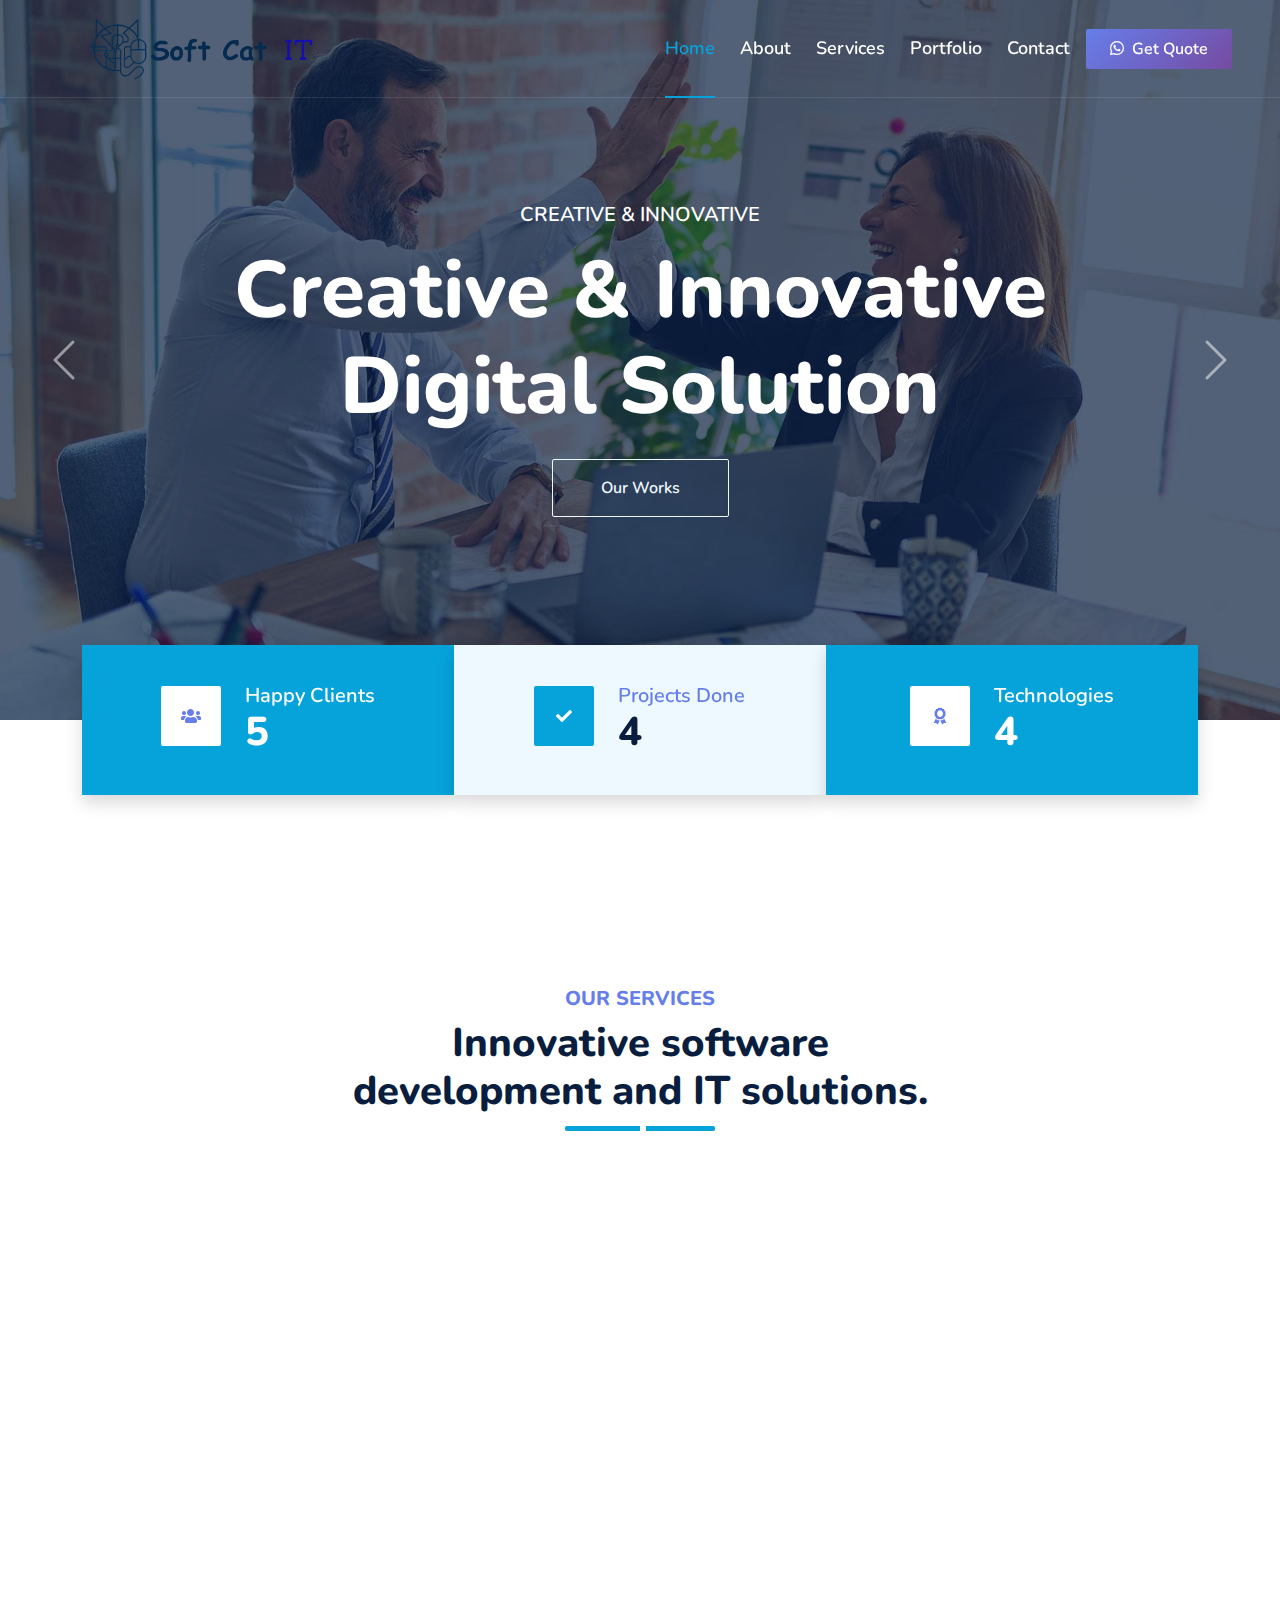
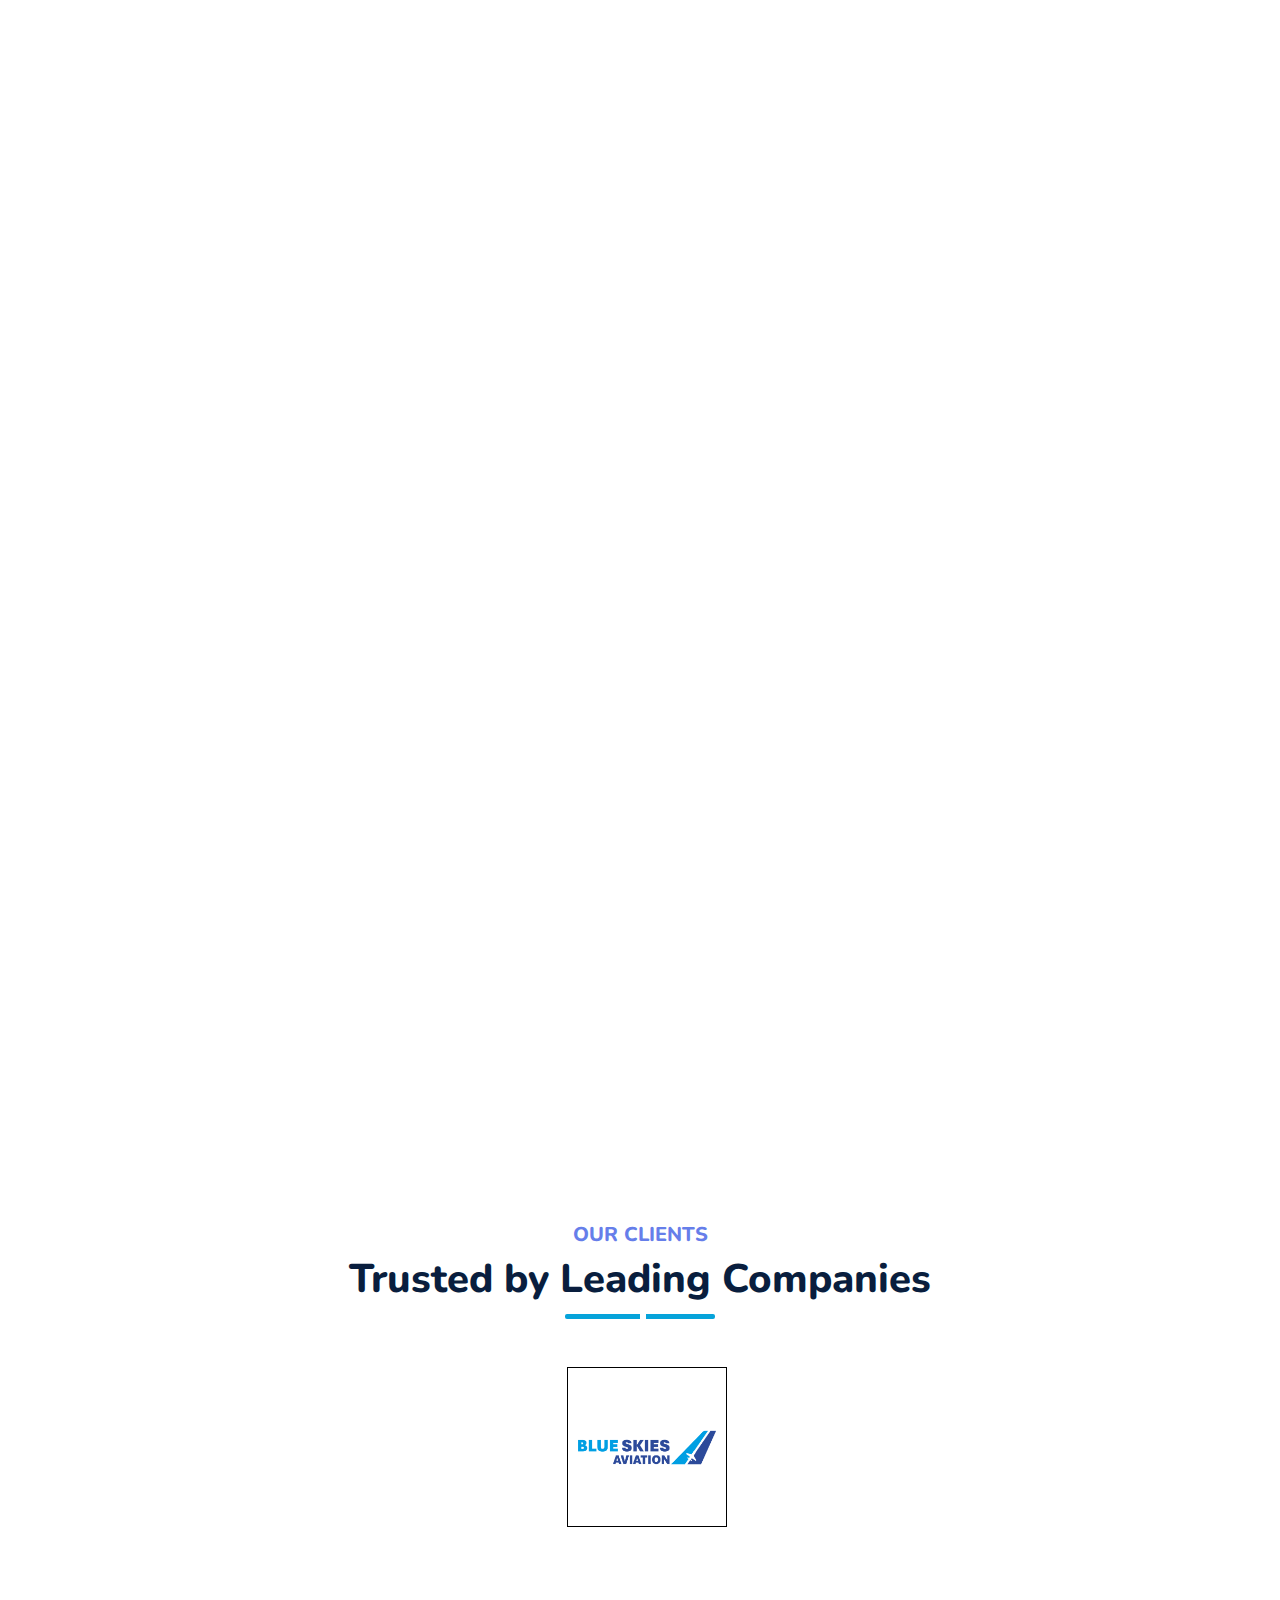
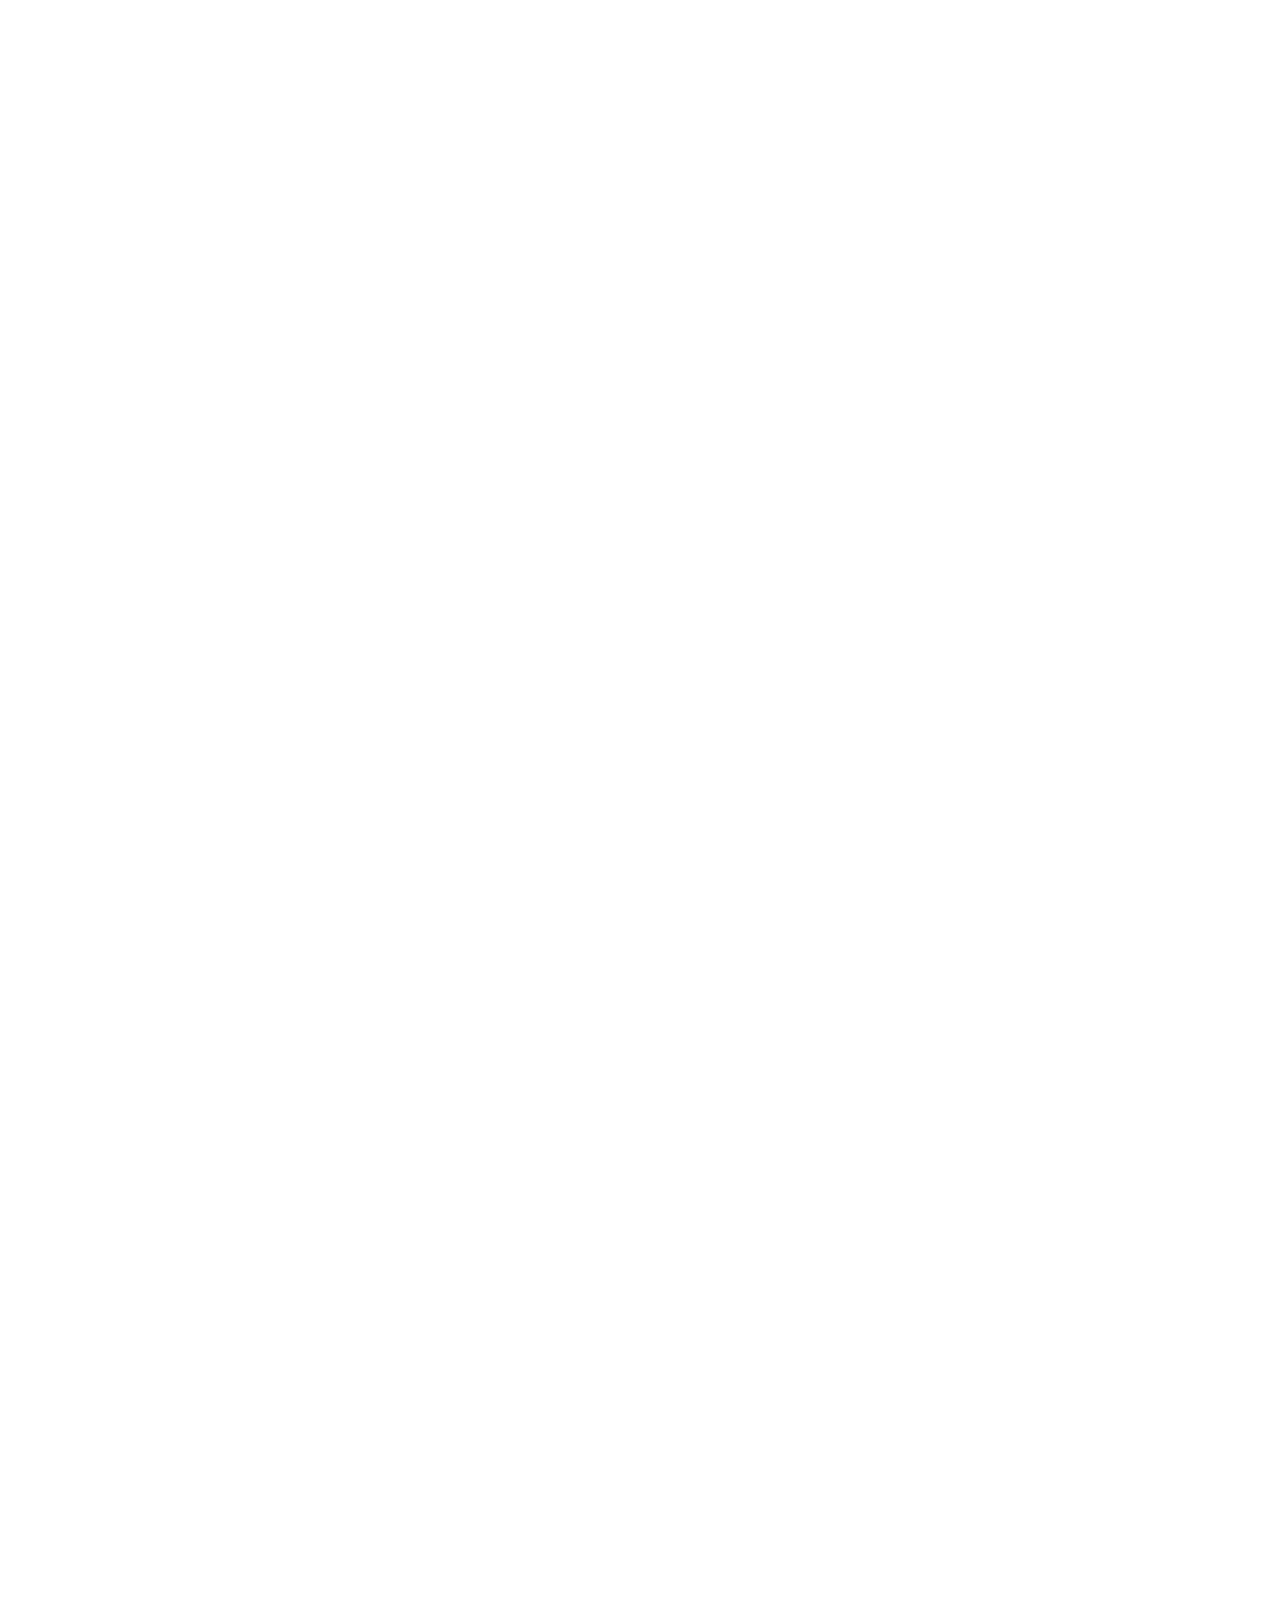
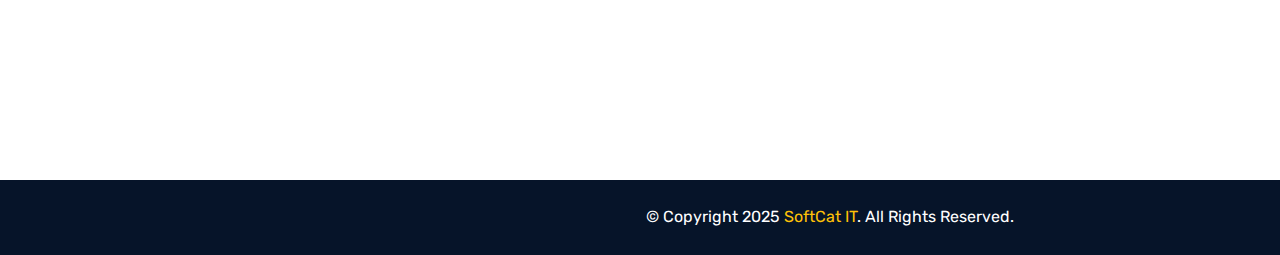
<file: index.html>
<!DOCTYPE html>
<html lang="en">

<head>
    <meta charset="utf-8">
    <title>SoftCat IT</title>
    <meta content="width=device-width, initial-scale=1.0" name="viewport">
    <meta content="SoftCat IT, Web Development, Software Solutions" name="keywords">
    <meta content="SoftCat IT is a software development company specializing in web and mobile applications." name="description">

    <!-- Favicon -->
    <link href="img/logo.png" rel="icon">

    <!-- Google Web Fonts -->
    <link rel="preconnect" href="https://fonts.googleapis.com">
    <link rel="preconnect" href="https://fonts.gstatic.com" crossorigin>
    <link href="https://fonts.googleapis.com/css2?family=Nunito:wght@400;600;700;800&family=Rubik:wght@400;500;600;700&display=swap" rel="stylesheet">

    <!-- Icon Font Stylesheet -->
    <link href="https://cdnjs.cloudflare.com/ajax/libs/font-awesome/5.10.0/css/all.min.css" rel="stylesheet">
    <link href="https://cdn.jsdelivr.net/npm/bootstrap-icons@1.4.1/font/bootstrap-icons.css" rel="stylesheet">

    <!-- Libraries Stylesheet -->
    <link href="lib/owlcarousel/assets/owl.carousel.min.css" rel="stylesheet">
    <link href="lib/animate/animate.min.css" rel="stylesheet">

    <!-- Customized Bootstrap Stylesheet -->
    <link href="css/bootstrap.min.css" rel="stylesheet">

    <!-- Template Stylesheet -->
    <link href="css/style.css" rel="stylesheet">    
</head>

<body>
    <!-- Spinner Start -->
    <div id="spinner" class="show bg-white position-fixed translate-middle w-100 vh-100 top-50 start-50 d-flex align-items-center justify-content-center">
        <div class="spinner"></div>
    </div>
    <!-- Spinner End -->

    <!-- Navbar & Carousel Start -->
    <div class="container-fluid position-relative p-0">
        <nav class="navbar navbar-expand-lg navbar-dark px-5 py-3 py-lg-0">
            <a href="index.html" class="navbar-brand p-0">
                <img src="img/softcat.png" alt="SoftCat IT" style="height: 80px; width: auto;">
            </a>
            <button class="navbar-toggler" type="button" data-bs-toggle="collapse" data-bs-target="#navbarCollapse">
                <span class="fa fa-bars"></span>
            </button>
            <div class="collapse navbar-collapse" id="navbarCollapse">
                <div class="navbar-nav ms-auto py-0">
                    <a href="index.html" class="nav-item nav-link active">Home</a>
                    <a href="about.html" class="nav-item nav-link">About</a>
                    <a href="service.html" class="nav-item nav-link">Services</a>
                    <a href="blog.html" class="nav-item nav-link">Portfolio</a>
                    <a href="contact.html" class="nav-item nav-link">Contact</a>
                </div>                
            </div>
            <a href="https://wa.me/94714690641?text=Hello%21%20I%27m%20interested%20in%20your%20software%20development%20services.%20Could%20you%20please%20provide%20more%20information%20about%20your%20services%20and%20pricing%3F" class="btn btn-primary py-2 px-4 ms-3" target="_blank">
                <i class="fab fa-whatsapp me-2"></i>Get Quote
            </a>
        </nav>

        <div id="header-carousel" class="carousel slide carousel-fade" data-bs-ride="carousel">
            <div class="carousel-inner">
                <div class="carousel-item active">
                    <img class="w-100" src="img/carousel-1.jpg" alt="Image">
                    <div class="carousel-caption d-flex flex-column align-items-center justify-content-center">
                        <div class="p-3" style="max-width: 900px;">
                            <h5 class="text-white text-uppercase mb-3 animated slideInDown">Creative & Innovative</h5>
                            <h1 class="display-1 text-white mb-md-4 animated zoomIn">Creative & Innovative Digital Solution</h1>
                            <a href="blog.html" class="btn btn-outline-light py-md-3 px-md-5 animated slideInRight">Our Works</a>
                        </div>
                    </div>
                </div>
                <div class="carousel-item">
                    <img class="w-100" src="img/carousel-2.jpg" alt="Image">
                    <div class="carousel-caption d-flex flex-column align-items-center justify-content-center">
                        <div class="p-3" style="max-width: 900px;">
                            <h5 class="text-white text-uppercase mb-3 animated slideInDown">Creative & Innovative</h5>
                            <h1 class="display-1 text-white mb-md-4 animated zoomIn">Creative & Innovative Digital Solution</h1>
                            <a href="blog.html" class="btn btn-outline-light py-md-3 px-md-5 animated slideInRight">Our Works</a>
                        </div>
                    </div>
                </div>
            </div>
            <button class="carousel-control-prev" type="button" data-bs-target="#header-carousel"
                data-bs-slide="prev">
                <span class="carousel-control-prev-icon" aria-hidden="true"></span>
                <span class="visually-hidden">Previous</span>
            </button>
            <button class="carousel-control-next" type="button" data-bs-target="#header-carousel"
                data-bs-slide="next">
                <span class="carousel-control-next-icon" aria-hidden="true"></span>
                <span class="visually-hidden">Next</span>
            </button>
        </div>
    </div>
    <!-- Navbar & Carousel End -->

    <!-- Full Screen Search Start -->
    <div class="modal fade" id="searchModal" tabindex="-1">
        <div class="modal-dialog modal-fullscreen">
            <div class="modal-content" style="background: rgba(9, 30, 62, .7);">
                <div class="modal-header border-0">
                    <button type="button" class="btn bg-white btn-close" data-bs-dismiss="modal" aria-label="Close"></button>
                </div>
                <div class="modal-body d-flex align-items-center justify-content-center">
                    <div class="input-group" style="max-width: 600px;">
                        <input type="text" class="form-control bg-transparent border-primary p-3" placeholder="Type search keyword">
                        <button class="btn btn-primary px-4"><i class="bi bi-search"></i></button>
                    </div>
                </div>
            </div>
        </div>
    </div>
    <!-- Full Screen Search End -->

    <!-- Facts Start -->
    <div class="container-fluid facts py-5 pt-lg-0">
        <div class="container py-5 pt-lg-0">
            <div class="row gx-0">
                <div class="col-lg-4 wow zoomIn" data-wow-delay="0.1s">
                    <div class="bg-primary shadow d-flex align-items-center justify-content-center p-4" style="height: 150px;">
                        <div class="bg-white d-flex align-items-center justify-content-center rounded mb-2" style="width: 60px; height: 60px;">
                            <i class="fa fa-users text-primary"></i>
                        </div>
                        <div class="ps-4">
                            <h5 class="text-white mb-0">Happy Clients</h5>
                            <h1 class="text-white mb-0" data-toggle="counter-up">15</h1>
                        </div>
                    </div>
                </div>
                <div class="col-lg-4 wow zoomIn" data-wow-delay="0.3s">
                    <div class="bg-light shadow d-flex align-items-center justify-content-center p-4" style="height: 150px;">
                        <div class="bg-primary d-flex align-items-center justify-content-center rounded mb-2" style="width: 60px; height: 60px;">
                            <i class="fa fa-check text-white"></i>
                        </div>
                        <div class="ps-4">
                            <h5 class="text-primary mb-0">Projects Done</h5>
                            <h1 class="mb-0" data-toggle="counter-up">10</h1>
                        </div>
                    </div>
                </div>
                <div class="col-lg-4 wow zoomIn" data-wow-delay="0.6s">
                    <div class="bg-primary shadow d-flex align-items-center justify-content-center p-4" style="height: 150px;">
                        <div class="bg-white d-flex align-items-center justify-content-center rounded mb-2" style="width: 60px; height: 60px;">
                            <i class="fa fa-award text-primary"></i>
                        </div>
                        <div class="ps-4">
                            <h5 class="text-white mb-0">Technologies</h5>
                            <h1 class="text-white mb-0" data-toggle="counter-up">12</h1>
                        </div>
                    </div>
                </div>
            </div>
        </div>
    </div>
    <!-- Facts Start -->

    <!-- Service Start -->
    <div class="container-fluid py-5 wow animate__fadeInUp" data-wow-delay="0.1s">
        <div class="container py-5">
            <div class="section-title text-center position-relative pb-3 mb-5 mx-auto" style="max-width: 600px;">
                <h5 class="fw-bold text-primary text-uppercase">Our Services</h5>
                <h1 class="mb-0">Innovative software development and IT solutions.</h1>
            </div>            
            <!-- First Row - 4 Services -->
            <div class="row g-4 mb-5">
                <div class="col-lg-3 col-md-6 wow animate__zoomIn" data-wow-delay="0.1s">
                    <div class="service-item bg-light rounded d-flex flex-column align-items-center justify-content-center text-center">
                        <div class="service-icon">
                            <i class="fa fa-shield-alt text-white"></i>
                        </div>
                        <h4 class="mb-3">Custom PHP Web Development</h4>
                        <p class="m-0">Build powerful, tailored web applications using PHP.</p>
                    </div>
                </div>
                
                <div class="col-lg-3 col-md-6 wow animate__zoomIn" data-wow-delay="0.2s">
                    <div class="service-item bg-light rounded d-flex flex-column align-items-center justify-content-center text-center">
                        <div class="service-icon">
                            <i class="fa fa-chart-pie text-white"></i>
                        </div>
                        <h4 class="mb-3">Laravel Web Development</h4>
                        <p class="m-0">Develop robust web applications with Laravel framework.</p>
                    </div>
                </div>
                
                <div class="col-lg-3 col-md-6 wow animate__zoomIn" data-wow-delay="0.3s">
                    <div class="service-item bg-light rounded d-flex flex-column align-items-center justify-content-center text-center">
                        <div class="service-icon">
                            <i class="fa fa-code text-white"></i>
                        </div>
                        <h4 class="mb-3">Website Design & Frontend</h4>
                        <p class="m-0">Design stunning, responsive websites with modern UI.</p>
                    </div>
                </div>
                
                <div class="col-lg-3 col-md-6 wow animate__zoomIn" data-wow-delay="0.4s">
                    <div class="service-item bg-light rounded d-flex flex-column align-items-center justify-content-center text-center">
                        <div class="service-icon">
                            <i class="fab fa-android text-white"></i>
                        </div>
                        <h4 class="mb-3">Mobile App Development</h4>
                        <p class="m-0">Reach customers on the go with your mobile apps.</p>
                    </div>
                </div>
            </div>
            
            <!-- Second Row - 4 Services -->
            <div class="row g-4">
                <div class="col-lg-3 col-md-6 wow animate__zoomIn" data-wow-delay="0.5s">
                    <div class="service-item bg-light rounded d-flex flex-column align-items-center justify-content-center text-center">
                        <div class="service-icon">
                            <i class="fa fa-search text-white"></i>
                        </div>
                        <h4 class="mb-3">Database Design & Optimization</h4>
                        <p class="m-0">Design efficient databases and optimize performance.</p>
                    </div>
                </div>
                
                <div class="col-lg-3 col-md-6 wow animate__zoomIn" data-wow-delay="0.6s">
                    <div class="service-item bg-light rounded d-flex flex-column align-items-center justify-content-center text-center">
                        <div class="service-icon">
                            <i class="fa fa-cloud text-white"></i>
                        </div>
                        <h4 class="mb-3">API Integration & Development</h4>
                        <p class="m-0">Connect systems through custom API development.</p>
                    </div>
                </div>
                
                <div class="col-lg-3 col-md-6 wow animate__zoomIn" data-wow-delay="0.7s">
                    <div class="service-item bg-light rounded d-flex flex-column align-items-center justify-content-center text-center">
                        <div class="service-icon">
                            <i class="fa fa-cog text-white"></i>
                        </div>
                        <h4 class="mb-3">Maintenance & Support</h4>
                        <p class="m-0">Ongoing technical support for your applications.</p>
                    </div>
                </div>
                
                <div class="col-lg-3 col-md-6 wow animate__zoomIn" data-wow-delay="0.8s">
                    <div class="position-relative bg-primary rounded h-100 d-flex flex-column align-items-center justify-content-center text-center p-4">
                        <h3 class="text-white mb-3">See all the Services</h3>
                        <a class="btn btn-lg btn-primary rounded mt-3" href="service.html">
                            <i class="bi bi-arrow-right"></i>
                        </a>
                    </div>
                </div>
            </div>
        </div>
    </div>
    <!-- Service End -->
    
    <!-- Our Works Start -->
    <div class="container-fluid py-5 wow fadeInUp" data-wow-delay="0.1s">
        <div class="container py-5">
            <div class="section-title text-center position-relative pb-3 mb-5 mx-auto" style="max-width: 600px;">
                <h5 class="fw-bold text-primary text-uppercase">Our Works</h5>
                <h1 class="mb-0">Showcasing our software company's innovative projects.</h1>
            </div>
            <div class="row g-5">
                <div class="col-lg-3 col-md-6 wow slideInUp" data-wow-delay="0.3s">
                    <div class="blog-item bg-light rounded overflow-hidden">
                        <div class="blog-img position-relative overflow-hidden">
                            <img class="img-fluid" src="img/pr4.png" alt="">
                            <a class="position-absolute top-0 start-0 bg-primary text-white rounded-end mt-5 py-2 px-4 tag-hover">Web Development</a>
                        </div>
                        <div class="p-4">
                            <h4 class="mb-3">Stores Management System</h4>
                        </div>
                    </div>
                </div>
                <!-- Repeat for other three items, adding `tag-hover` class to each <a> tag -->
                <div class="col-lg-3 col-md-6 wow slideInUp" data-wow-delay="0.6s">
                    <div class="blog-item bg-light rounded overflow-hidden">
                        <div class="blog-img position-relative overflow-hidden">
                            <img class="img-fluid" src="img/ticketing.png" alt="">
                            <a class="position-absolute top-0 start-0 bg-primary text-white rounded-end mt-5 py-2 px-4 tag-hover">Web Development</a>
                        </div>
                        <div class="p-4">
                            <h4 class="mb-3">Customer Support Ticketing System</h4>
                        </div>
                    </div>
                </div>
                <div class="col-lg-3 col-md-6 wow slideInUp" data-wow-delay="0.9s">
                    <div class="blog-item bg-light rounded overflow-hidden">
                        <div class="blog-img position-relative overflow-hidden">
                            <img class="img-fluid" src="img/pr2.png" alt="">
                            <a class="position-absolute top-0 start-0 bg-primary text-white rounded-end mt-5 py-2 px-4 tag-hover">Web Development</a>
                        </div>
                        <div class="p-4">
                            <h4 class="mb-3">Tourism and Heritage Blog Platform</h4>
                        </div>
                    </div>
                </div>
                <div class="col-lg-3 col-md-6 wow slideInUp" data-wow-delay="1.2s">
                    <div class="blog-item bg-light rounded overflow-hidden">
                        <div class="blog-img position-relative overflow-hidden">
                            <img class="img-fluid" src="img/event.png" alt="">
                            <a class="position-absolute top-0 start-0 bg-primary text-white rounded-end mt-5 py-2 px-4 tag-hover">Web Development</a>
                        </div>
                        <div class="p-4">
                            <h4 class="mb-3">Event Services Management System</h4>
                        </div>
                    </div>
                </div>
            </div>
        </div>
    </div>
    <!-- Our Works End -->

    <!-- Our Clients Start -->
    <div class="container-fluid py-5">
        <div class="container py-5">
            <div class="section-title text-center position-relative pb-3 mb-5 mx-auto">
                <h5 class="fw-bold text-primary text-uppercase">Our Clients</h5>
                <h1 class="mb-0">Trusted by Leading Companies</h1>
            </div>
            <div class="row g-5 justify-content-center">
                <div class="col-lg-2 col-md-6">
                    <div class="blog-item rounded">
                        <div class="blog-img position-relative">
                            <div class="client-card">
                                <img class="img-fluid" src="img/Blue Skies Logo-01.png" alt="Client Logo">
                            </div>
                        </div>
                    </div>
                </div>
            </div>
        </div>
    </div>
    <!-- Our Clients End -->

    <!-- Quote Start -->
    <div class="container-fluid py-5 wow fadeInUp" data-wow-delay="0.1s">
        <div class="container py-5">
            <div class="row g-5 justify-content-center">                
                <div class="col-lg-8 col-md-10 col-sm-12">
                    <div class="bg-primary rounded h-100 d-flex align-items-center p-lg-5 p-4 wow zoomIn" data-wow-delay="0.9s">
                        <div class="w-100">
                            <div class="text-center mb-lg-5 mb-4">
                                <h2 class="text-white mb-lg-3 mb-2">Let's start your project together</h2>
                            </div>
                            <form onsubmit="return false;">
                                <div class="row g-2">
                                    <div class="col-lg-8 col-md-8 col-12 mb-3 mb-md-0">
                                        <input type="text" class="form-control bg-light border-0" placeholder="Enter your email" style="height: 55px;">
                                    </div>
                                    <div class="col-lg-4 col-md-4 col-12">
                                        <button class="btn btn-dark w-100" type="button" style="height: 55px;">Submit</button>
                                    </div>
                                </div>
                            </form>
                        </div>
                    </div>
                </div>
            </div>
        </div>
    </div>
    <!-- Quote End -->

    <!-- About Section with Vision & Mission Cards -->
    <div class="container-fluid py-5 wow animate__fadeInUp" data-wow-delay="0.1s">
        <div class="container py-5">
            <div class="row g-5">
                <div class="col-lg-7">
                    <div class="section-title position-relative pb-3 mb-5">
                        <h5 class="fw-bold text-primary text-uppercase">About Us</h5>
                        <h1 class="mb-0">Driven by Passion, Powered by Experience</h1>
                    </div>
                    <p class="mb-4">SoftCat IT was founded in 2024 with a simple but powerful vision: to deliver smart, reliable, and scalable IT solutions to businesses of all sizes. 
                                    What started as a passionate idea among a small group of tech enthusiasts quickly grew into a dynamic startup offering innovative software development, 
                                    web solutions, and digital support services.</p>

                    <p class="mb-4">Tharindu Nimantha, Sandaru Jayasanka, and Sahan Jayawardhana are the founders of SoftCat IT (Pvt) Ltd.</p>
                    <div class="row g-0 mb-3">
                        <div class="col-sm-6 wow animate__zoomIn" data-wow-delay="0.2s">
                            <h5 class="mb-3"><i class="fa fa-check text-primary me-3"></i>24/7 Support</h5>
                            <h5 class="mb-3"><i class="fa fa-check text-primary me-3"></i>Professional Staff</h5>
                        </div>
                    </div>
                    <div class="mb-4 wow animate__fadeIn" data-wow-delay="0.6s">
                        <a href="https://wa.me/94714690641?text=Hello%21%20I%27m%20interested%20in%20your%20software%20development%20services.%20Could%20you%20please%20provide%20more%20information%20about%20your%20services%20and%20pricing%3F" class="btn btn-primary py-2 px-4 ms-3" target="_blank">
                            <i class="fab fa-whatsapp me-2"></i>Get Quote
                        </a>
                    </div>
                </div>
                
                <!-- Vision & Mission Cards -->
                <div class="col-lg-5">
                    <div class="row g-4 h-100">
                        <!-- Vision Card -->
                        <div class="col-12 wow animate__zoomIn" data-wow-delay="0.3s">
                            <div class="service-item bg-light rounded p-4 h-100">
                                <div class="d-flex align-items-center mb-3">
                                    <div class="service-icon me-3" style="width: 60px; height: 60px;">
                                        <i class="fa fa-eye text-white"></i>
                                    </div>
                                    <h4 class="mb-0 text-primary">Our Vision</h4>
                                </div>
                                <p class="mb-0">To become a trusted leader in the IT industry by delivering innovative, high-quality digital solutions that perfectly meet customer needs and help businesses thrive in a connected world.</p>
                            </div>
                        </div>
                        
                        <!-- Mission Card -->
                        <div class="col-12 wow animate__zoomIn" data-wow-delay="0.6s">
                            <div class="service-item bg-light rounded p-4 h-100">
                                <div class="d-flex align-items-center mb-3">
                                    <div class="service-icon me-3" style="width: 60px; height: 60px;">
                                        <i class="fa fa-bullseye text-white"></i>
                                    </div>
                                    <h4 class="mb-0 text-primary">Our Mission</h4>
                                </div>
                                <p class="mb-0">At SoftCat IT, our mission is to craft exceptional IT products that solve real-world problems with precision and creativity.
                                    <ul>
                                        <li>Delivering the highest quality digital experiences</li>
                                        <li>Building long-term relationships based on trust and value</li>
                                    </ul>
                                    We don’t just build software — we build digital confidence.
                                </p>
                            </div>
                        </div>
                    </div>
                </div>
            </div>
        </div>
    </div>
    <!-- About End -->
    
    <!-- Footer Start -->
    <div class="container-fluid bg-dark text-light mt-5 wow fadeInUp" data-wow-delay="0.1s">
        <div class="container">
            <div class="row gx-5">
                <div class="col-lg-4 col-md-6 footer-about">
                    <div class="d-flex flex-column align-items-center justify-content-center text-center bg-primary p-4" style="height:54vh;">
                        <a href="index.html" class="navbar-brand">
                            <h1 class="m-0 text-white"></i>SoftCat IT</h1>
                        </a>
                        <p class="mt-3 mb-4">Transforming your digital vision into reality with smart IT solutions and expert support.</p>
                        <form action="">
                            <div class="input-group">
                                <input type="text" class="form-control border-white p-3" placeholder="Your Email">
                                <button class="btn btn-dark">Sign Up</button>
                            </div>
                        </form>
                    </div>
                </div>
                <div class="col-lg-8 col-md-6">
                    <div class="row gx-5">
                        <div class="col-lg-4 col-md-12 pt-5 mb-5">
                            <div class="section-title section-title-sm position-relative pb-3 mb-4">
                                <h3 class="text-light mb-0">Get In Touch</h3>
                            </div>
                            <div class="d-flex mb-2">
                                <i class="bi bi-geo-alt text-primary me-2"></i>
                                <p class="mb-0">Kalutara, Sri Lanka</p>
                            </div>
                            <div class="d-flex mb-2">
                                <i class="bi bi-envelope-open text-primary me-2"></i>
                                <p class="mb-0">softcatit@gmail.com</p>
                            </div>
                            <div class="d-flex mb-2">
                                <i class="bi bi-telephone text-primary me-2"></i>
                                <p class="mb-0">+94 75 863 7467</p>
                            </div>
                            <div class="d-flex mt-4">
                                <a class="btn btn-primary btn-square me-2" href="#"><i class="fab fa-facebook-f fw-normal"></i></a>
                            </div>
                        </div>
                        <div class="col-lg-4 col-md-12 pt-0 pt-lg-5 mb-5">
                            <div class="section-title section-title-sm position-relative pb-3 mb-4">
                                <h3 class="text-light mb-0">Quick Links</h3>
                            </div>
                            <div class="link-animated d-flex flex-column justify-content-start">
                                <a class="text-light mb-2" href="index.html"><i class="bi bi-arrow-right text-primary me-2"></i>Home</a>
                                <a class="text-light mb-2" href="about.html"><i class="bi bi-arrow-right text-primary me-2"></i>About Us</a>
                                <a class="text-light mb-2" href="service.html"><i class="bi bi-arrow-right text-primary me-2"></i>Our Services</a>
                                <a class="text-light mb-2" href="about.html"><i class="bi bi-arrow-right text-primary me-2"></i>Meet The Team</a>
                                <a class="text-light mb-2" href="blog.html"><i class="bi bi-arrow-right text-primary me-2"></i>Latest Project</a>
                                <a class="text-light" href="contact.html"><i class="bi bi-arrow-right text-primary me-2"></i>Contact Us</a>
                            </div>
                        </div>
                        <div class="col-lg-4 col-md-12 pt-0 pt-lg-5 mb-5">
                            <div class="section-title section-title-sm position-relative pb-3 mb-4">
                                <h3 class="text-light mb-0">Useful Links</h3>
                            </div>
                            <div class="link-animated d-flex flex-column justify-content-start">
                                <a class="text-light mb-2" href="#"><i class="bi bi-arrow-right text-primary me-2"></i>Home</a>
                                <a class="text-light mb-2" href="#"><i class="bi bi-arrow-right text-primary me-2"></i>About Us</a>
                                <a class="text-light mb-2" href="#"><i class="bi bi-arrow-right text-primary me-2"></i>Our Services</a>
                                <a class="text-light mb-2" href="#"><i class="bi bi-arrow-right text-primary me-2"></i>Meet The Team</a>
                                <a class="text-light mb-2" href="#"><i class="bi bi-arrow-right text-primary me-2"></i>Latest Blog</a>
                                <a class="text-light" href="#"><i class="bi bi-arrow-right text-primary me-2"></i>Contact Us</a>
                            </div>
                        </div>
                    </div>
                </div>
            </div>
        </div>
    </div>
    <div class="container-fluid text-white" style="background: #061429;">
        <div class="container text-center">
            <div class="row justify-content-end">
                <div class="col-lg-8 col-md-6">
                    <div class="d-flex align-items-center justify-content-center" style="height: 75px;">
                        <p class="mb-0">&copy; Copyright 2025 <a class="text-warning" href="index.html" style="text-decoration: none;">SoftCat IT</a>. All Rights Reserved.
                    </div>
                </div>
            </div>
        </div>
    </div>
    <!-- Footer End -->

    <!-- Back to Top -->
    <a href="#" class="btn btn-lg btn-primary btn-lg-square rounded back-to-top"><i class="bi bi-arrow-up"></i></a>


    <!-- JavaScript Libraries -->
    <script src="https://code.jquery.com/jquery-3.4.1.min.js"></script>
    <script src="https://cdn.jsdelivr.net/npm/bootstrap@5.0.0/dist/js/bootstrap.bundle.min.js"></script>
    <script src="lib/wow/wow.min.js"></script>
    <script src="lib/easing/easing.min.js"></script>
    <script src="lib/waypoints/waypoints.min.js"></script>
    <script src="lib/counterup/counterup.min.js"></script>
    <script src="lib/owlcarousel/owl.carousel.min.js"></script>

    <!-- Template Javascript -->
    <script src="js/main.js"></script>
</body>

</html>
</file>
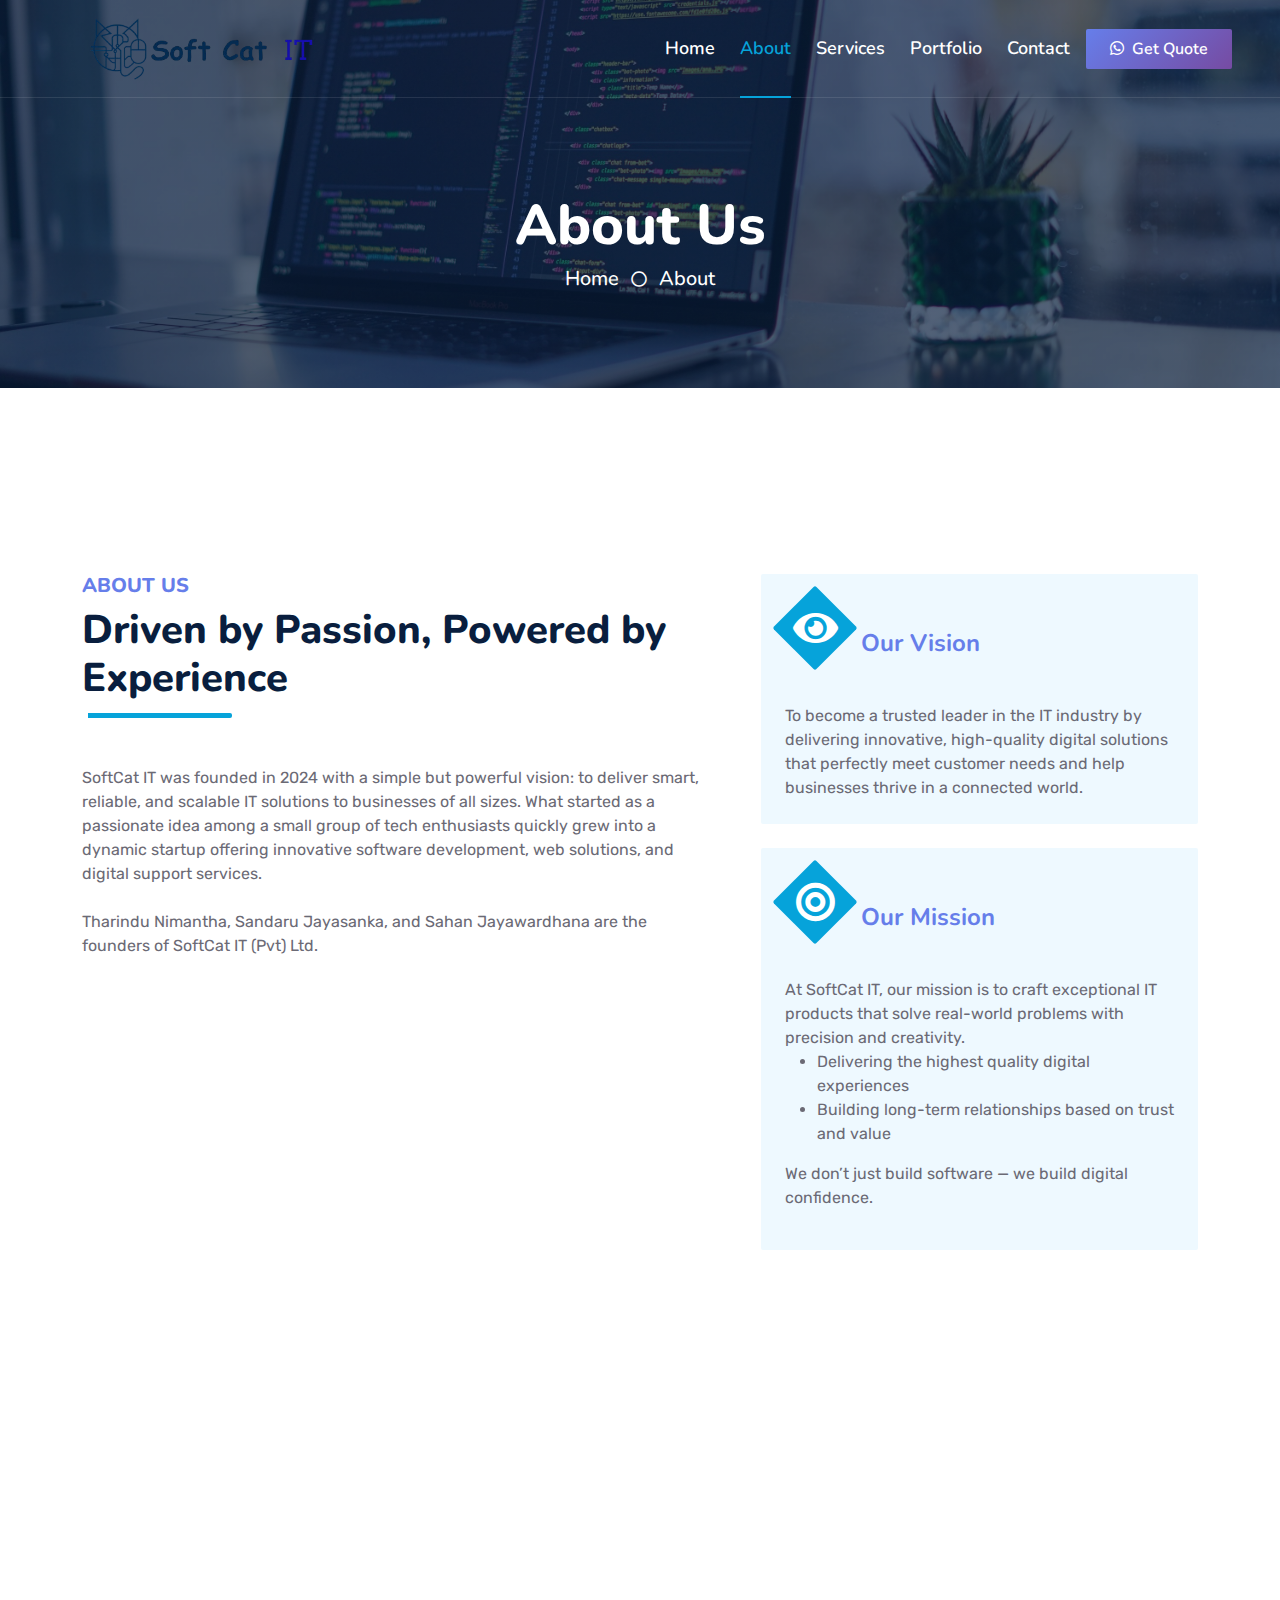
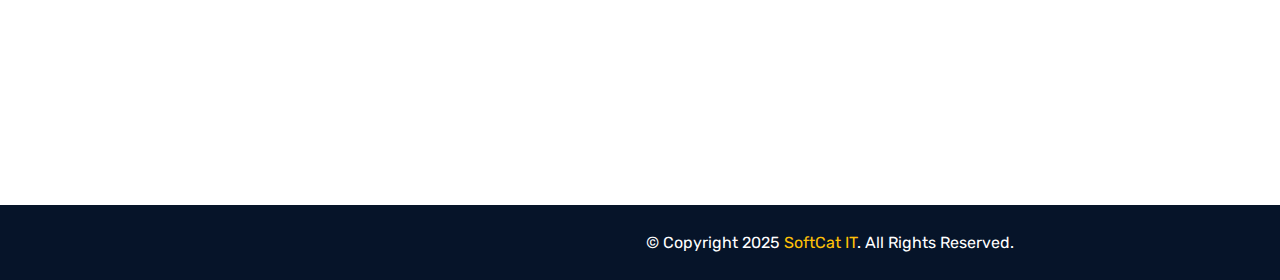
<file: about.html>
<!DOCTYPE html>
<html lang="en">

<head>
    <meta charset="utf-8">
    <title>SoftCat IT - About</title>
    <meta content="width=device-width, initial-scale=1.0" name="viewport">
    <meta content="SoftCat IT, Web Development, Software Solutions" name="keywords">
    <meta content="SoftCat IT is a software development company specializing in web and mobile applications." name="description">

    <!-- Favicon -->
    <link href="img/logo.png" rel="icon">

    <!-- Google Web Fonts -->
    <link rel="preconnect" href="https://fonts.googleapis.com">
    <link rel="preconnect" href="https://fonts.gstatic.com" crossorigin>
    <link href="https://fonts.googleapis.com/css2?family=Nunito:wght@400;600;700;800&family=Rubik:wght@400;500;600;700&display=swap" rel="stylesheet">

    <!-- Icon Font Stylesheet -->
    <link href="https://cdnjs.cloudflare.com/ajax/libs/font-awesome/5.10.0/css/all.min.css" rel="stylesheet">
    <link href="https://cdn.jsdelivr.net/npm/bootstrap-icons@1.4.1/font/bootstrap-icons.css" rel="stylesheet">

    <!-- Libraries Stylesheet -->
    <link href="lib/owlcarousel/assets/owl.carousel.min.css" rel="stylesheet">
    <link href="lib/animate/animate.min.css" rel="stylesheet">

    <!-- Customized Bootstrap Stylesheet -->
    <link href="css/bootstrap.min.css" rel="stylesheet">

    <!-- Template Stylesheet -->
    <link href="css/style.css" rel="stylesheet">
</head>

<body>
    <!-- Spinner Start -->
    <div id="spinner" class="show bg-white position-fixed translate-middle w-100 vh-100 top-50 start-50 d-flex align-items-center justify-content-center">
        <div class="spinner"></div>
    </div>
    <!-- Spinner End -->

    <!-- Navbar Start -->
    <div class="container-fluid position-relative p-0">
        <nav class="navbar navbar-expand-lg navbar-dark px-5 py-3 py-lg-0">
            <a href="index.html" class="navbar-brand p-0">
                <img src="img/softcat.png" alt="SoftCat IT" style="height: 80px; width: auto;">
            </a>
            <button class="navbar-toggler" type="button" data-bs-toggle="collapse" data-bs-target="#navbarCollapse">
                <span class="fa fa-bars"></span>
            </button>
            <div class="collapse navbar-collapse" id="navbarCollapse">
                <div class="navbar-nav ms-auto py-0">
                    <a href="index.html" class="nav-item nav-link">Home</a>
                    <a href="about.html" class="nav-item nav-link active">About</a>
                    <a href="service.html" class="nav-item nav-link">Services</a>
                    <a href="blog.html" class="nav-item nav-link">Portfolio</a>
                    <a href="contact.html" class="nav-item nav-link">Contact</a>
                </div>                
            </div>
            <a href="https://wa.me/94714690641?text=Hello%21%20I%27m%20interested%20in%20your%20software%20development%20services.%20Could%20you%20please%20provide%20more%20information%20about%20your%20services%20and%20pricing%3F" class="btn btn-primary py-2 px-4 ms-3" target="_blank">
                <i class="fab fa-whatsapp me-2"></i>Get Quote
            </a>
        </nav>

        <div class="container-fluid bg-primary py-5 bg-header" style="margin-bottom: 90px;">
            <div class="row py-5">
                <div class="col-12 pt-lg-5 mt-lg-5 text-center">
                    <h1 class="display-4 text-white animated zoomIn">About Us</h1>
                    <a href="" class="h5 text-white">Home</a>
                    <i class="far fa-circle text-white px-2"></i>
                    <a href="" class="h5 text-white">About</a>
                </div>
            </div>
        </div>
    </div>
    <!-- Navbar End -->


    <!-- Full Screen Search Start -->
    <div class="modal fade" id="searchModal" tabindex="-1">
        <div class="modal-dialog modal-fullscreen">
            <div class="modal-content" style="background: rgba(9, 30, 62, .7);">
                <div class="modal-header border-0">
                    <button type="button" class="btn bg-white btn-close" data-bs-dismiss="modal" aria-label="Close"></button>
                </div>
                <div class="modal-body d-flex align-items-center justify-content-center">
                    <div class="input-group" style="max-width: 600px;">
                        <input type="text" class="form-control bg-transparent border-primary p-3" placeholder="Type search keyword">
                        <button class="btn btn-primary px-4"><i class="bi bi-search"></i></button>
                    </div>
                </div>
            </div>
        </div>
    </div>
    <!-- Full Screen Search End -->


    <!-- About Section with Vision & Mission Cards -->
    <div class="container-fluid py-5 wow animate__fadeInUp" data-wow-delay="0.1s">
        <div class="container py-5">
            <div class="row g-5">
                <div class="col-lg-7">
                    <div class="section-title position-relative pb-3 mb-5">
                        <h5 class="fw-bold text-primary text-uppercase">About Us</h5>
                        <h1 class="mb-0">Driven by Passion, Powered by Experience</h1>
                    </div>
                    <p class="mb-4">SoftCat IT was founded in 2024 with a simple but powerful vision: to deliver smart, reliable, and scalable IT solutions to businesses of all sizes. 
                                    What started as a passionate idea among a small group of tech enthusiasts quickly grew into a dynamic startup offering innovative software development, 
                                    web solutions, and digital support services.</p>

                    <p class="mb-4">Tharindu Nimantha, Sandaru Jayasanka, and Sahan Jayawardhana are the founders of SoftCat IT (Pvt) Ltd.</p>
                    <div class="row g-0 mb-3">
                        <div class="col-sm-6 wow animate__zoomIn" data-wow-delay="0.2s">
                            <h5 class="mb-3"><i class="fa fa-check text-primary me-3"></i>24/7 Support</h5>
                            <h5 class="mb-3"><i class="fa fa-check text-primary me-3"></i>Professional Staff</h5>
                        </div>
                    </div>
                    <div class="mb-4 wow animate__fadeIn" data-wow-delay="0.6s">
                        <a href="https://wa.me/94714690641?text=Hello%21%20I%27m%20interested%20in%20your%20software%20development%20services.%20Could%20you%20please%20provide%20more%20information%20about%20your%20services%20and%20pricing%3F" class="btn btn-primary py-2 px-4 ms-3" target="_blank">
                            <i class="fab fa-whatsapp me-2"></i>Get Quote
                        </a>
                    </div>
                </div>
                
                <!-- Vision & Mission Cards -->
                <div class="col-lg-5">
                    <div class="row g-4 h-100">
                        <!-- Vision Card -->
                        <div class="col-12 wow animate__zoomIn" data-wow-delay="0.3s">
                            <div class="service-item bg-light rounded p-4 h-100">
                                <div class="d-flex align-items-center mb-3">
                                    <div class="service-icon me-3" style="width: 60px; height: 60px;">
                                        <i class="fa fa-eye text-white"></i>
                                    </div>
                                    <h4 class="mb-0 text-primary">Our Vision</h4>
                                </div>
                                <p class="mb-0">To become a trusted leader in the IT industry by delivering innovative, high-quality digital solutions that perfectly meet customer needs and help businesses thrive in a connected world.</p>
                            </div>
                        </div>
                        
                        <!-- Mission Card -->
                        <div class="col-12 wow animate__zoomIn" data-wow-delay="0.6s">
                            <div class="service-item bg-light rounded p-4 h-100">
                                <div class="d-flex align-items-center mb-3">
                                    <div class="service-icon me-3" style="width: 60px; height: 60px;">
                                        <i class="fa fa-bullseye text-white"></i>
                                    </div>
                                    <h4 class="mb-0 text-primary">Our Mission</h4>
                                </div>
                                <p class="mb-0">At SoftCat IT, our mission is to craft exceptional IT products that solve real-world problems with precision and creativity.
                                    <ul>
                                        <li>Delivering the highest quality digital experiences</li>
                                        <li>Building long-term relationships based on trust and value</li>
                                    </ul>
                                    We don’t just build software — we build digital confidence.
                                </p>
                            </div>
                        </div>
                    </div>
                </div>
            </div>
        </div>
    </div>
    <!-- About End -->

    <!-- Footer Start -->
    <div class="container-fluid bg-dark text-light mt-5 wow fadeInUp" data-wow-delay="0.1s">
        <div class="container">
            <div class="row gx-5">
                <div class="col-lg-4 col-md-6 footer-about">
                    <div class="d-flex flex-column align-items-center justify-content-center text-center  bg-primary p-4" style="height:54vh;">
                        <a href="index.html" class="navbar-brand">
                            <h1 class="m-0 text-white"></i>SoftCat IT</h1>
                        </a>
                        <p class="mt-3 mb-4">Transforming your digital vision into reality with smart IT solutions and expert support.</p>
                        <form action="">
                            <div class="input-group">
                                <input type="text" class="form-control border-white p-3" placeholder="Your Email">
                                <button class="btn btn-dark">Sign Up</button>
                            </div>
                        </form>
                    </div>
                </div>
                <div class="col-lg-8 col-md-6">
                    <div class="row gx-5">
                        <div class="col-lg-4 col-md-12 pt-5 mb-5">
                            <div class="section-title section-title-sm position-relative pb-3 mb-4">
                                <h3 class="text-light mb-0">Get In Touch</h3>
                            </div>
                            <div class="d-flex mb-2">
                                <i class="bi bi-geo-alt text-primary me-2"></i>
                                <p class="mb-0">Kalutara, Sri Lanka</p>
                            </div>
                            <div class="d-flex mb-2">
                                <i class="bi bi-envelope-open text-primary me-2"></i>
                                <p class="mb-0">softcatit@gmail.com</p>
                            </div>
                            <div class="d-flex mb-2">
                                <i class="bi bi-telephone text-primary me-2"></i>
                                <p class="mb-0">+94 75 863 7467</p>
                            </div>
                            <div class="d-flex mt-4">
                                <a class="btn btn-primary btn-square me-2" href="#"><i class="fab fa-facebook-f fw-normal"></i></a>
                            </div>
                        </div>
                        <div class="col-lg-4 col-md-12 pt-0 pt-lg-5 mb-5">
                            <div class="section-title section-title-sm position-relative pb-3 mb-4">
                                <h3 class="text-light mb-0">Quick Links</h3>
                            </div>
                            <div class="link-animated d-flex flex-column justify-content-start">
                                <a class="text-light mb-2" href="index.html"><i class="bi bi-arrow-right text-primary me-2"></i>Home</a>
                                <a class="text-light mb-2" href="about.html"><i class="bi bi-arrow-right text-primary me-2"></i>About Us</a>
                                <a class="text-light mb-2" href="service.html"><i class="bi bi-arrow-right text-primary me-2"></i>Our Services</a>
                                <a class="text-light mb-2" href="about.html"><i class="bi bi-arrow-right text-primary me-2"></i>Meet The Team</a>
                                <a class="text-light mb-2" href="blog.html"><i class="bi bi-arrow-right text-primary me-2"></i>Latest Project</a>
                                <a class="text-light" href="contact.html"><i class="bi bi-arrow-right text-primary me-2"></i>Contact Us</a>
                            </div>
                        </div>
                        <div class="col-lg-4 col-md-12 pt-0 pt-lg-5 mb-5">
                            <div class="section-title section-title-sm position-relative pb-3 mb-4">
                                <h3 class="text-light mb-0">Useful Links</h3>
                            </div>
                            <div class="link-animated d-flex flex-column justify-content-start">
                                <a class="text-light mb-2" href="#"><i class="bi bi-arrow-right text-primary me-2"></i>Home</a>
                                <a class="text-light mb-2" href="#"><i class="bi bi-arrow-right text-primary me-2"></i>About Us</a>
                                <a class="text-light mb-2" href="#"><i class="bi bi-arrow-right text-primary me-2"></i>Our Services</a>
                                <a class="text-light mb-2" href="#"><i class="bi bi-arrow-right text-primary me-2"></i>Meet The Team</a>
                                <a class="text-light mb-2" href="#"><i class="bi bi-arrow-right text-primary me-2"></i>Latest Blog</a>
                                <a class="text-light" href="#"><i class="bi bi-arrow-right text-primary me-2"></i>Contact Us</a>
                            </div>
                        </div>
                    </div>
                </div>
            </div>
        </div>
    </div>
    <div class="container-fluid text-white" style="background: #061429;">
        <div class="container text-center">
            <div class="row justify-content-end">
                <div class="col-lg-8 col-md-6">
                    <div class="d-flex align-items-center justify-content-center" style="height: 75px;">
                        <p class="mb-0">&copy; Copyright 2025 <a class="text-warning" href="index.html" style="text-decoration: none;">SoftCat IT</a>. All Rights Reserved.
                    </div>
                </div>
            </div>
        </div>
    </div>
    <!-- Footer End -->


    <!-- Back to Top -->
    <a href="#" class="btn btn-lg btn-primary btn-lg-square rounded back-to-top"><i class="bi bi-arrow-up"></i></a>


    <!-- JavaScript Libraries -->
    <script src="https://code.jquery.com/jquery-3.4.1.min.js"></script>
    <script src="https://cdn.jsdelivr.net/npm/bootstrap@5.0.0/dist/js/bootstrap.bundle.min.js"></script>
    <script src="lib/wow/wow.min.js"></script>
    <script src="lib/easing/easing.min.js"></script>
    <script src="lib/waypoints/waypoints.min.js"></script>
    <script src="lib/counterup/counterup.min.js"></script>
    <script src="lib/owlcarousel/owl.carousel.min.js"></script>

    <!-- Template Javascript -->
    <script src="js/main.js"></script>
</body>

</html>
</file>
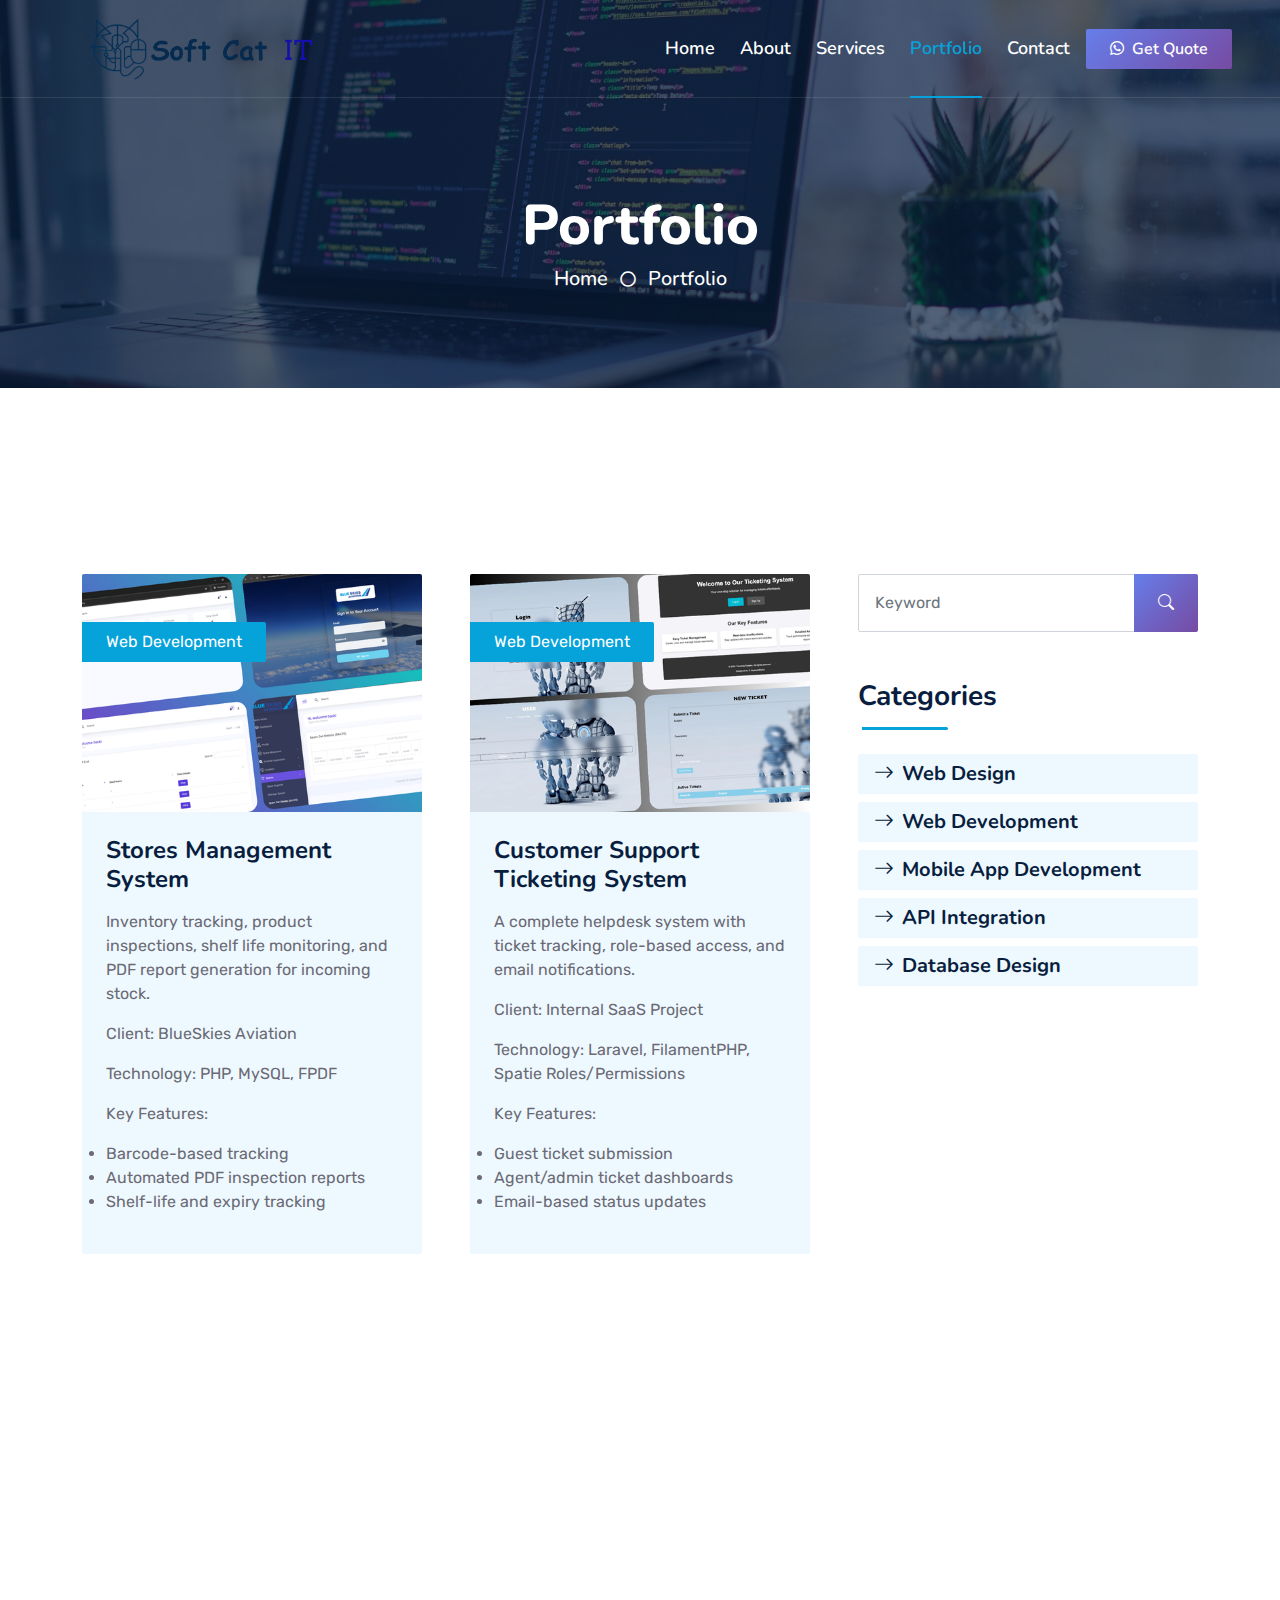
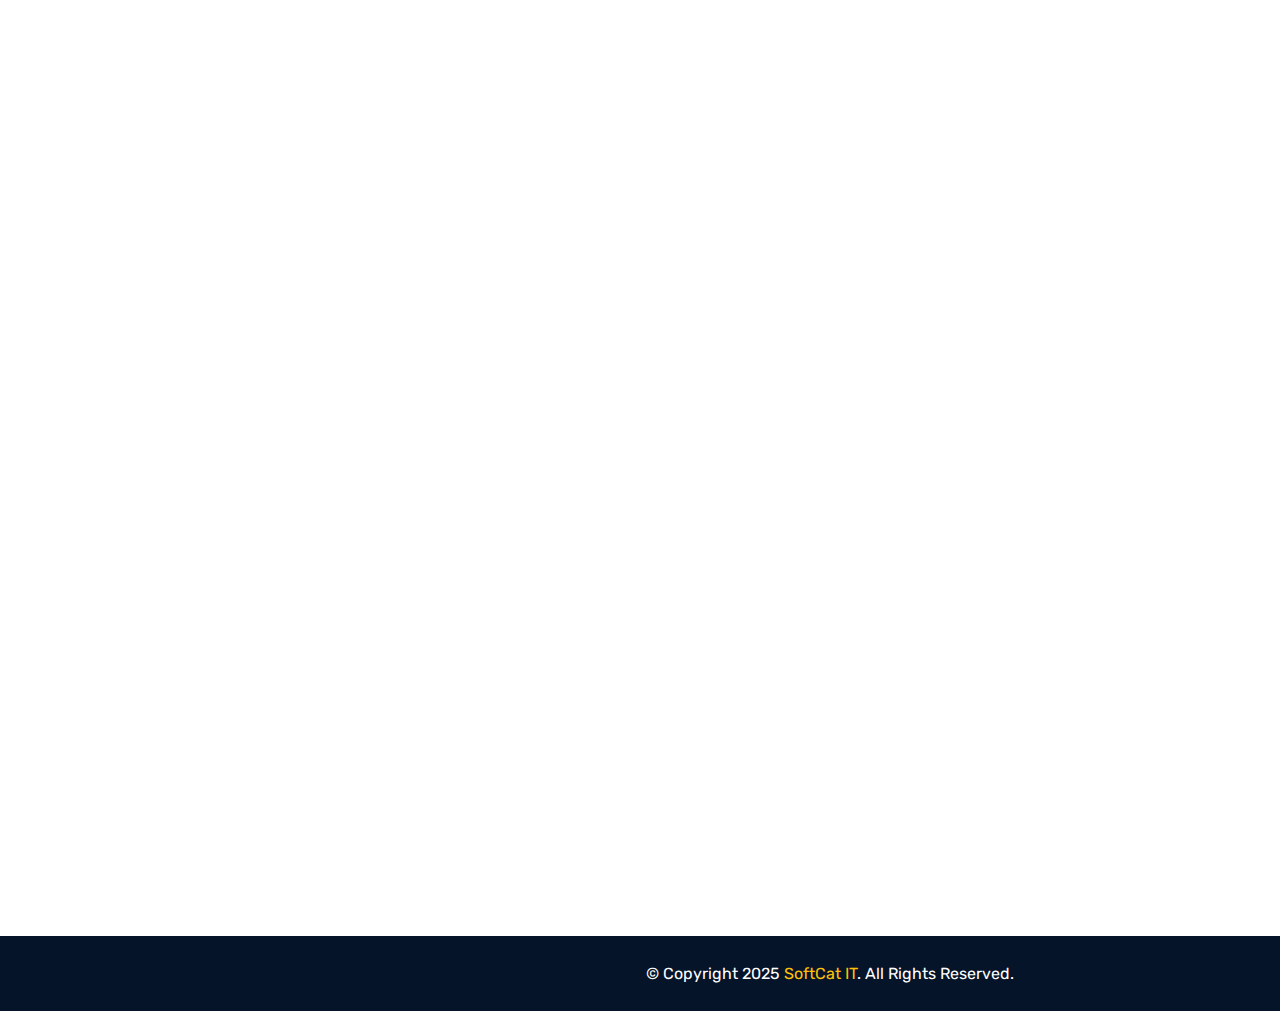
<file: blog.html>
<!DOCTYPE html>
<html lang="en">

<head>
    <meta charset="utf-8">
    <title>SoftCat IT - Portfolio</title>
    <meta content="width=device-width, initial-scale=1.0" name="viewport">
    <meta content="SoftCat IT, Web Development, Software Solutions" name="keywords">
    <meta content="SoftCat IT is a software development company specializing in web and mobile applications." name="description">

    <!-- Favicon -->
    <link href="img/logo.png" rel="icon">

    <!-- Google Web Fonts -->
    <link rel="preconnect" href="https://fonts.googleapis.com">
    <link rel="preconnect" href="https://fonts.gstatic.com" crossorigin>
    <link href="https://fonts.googleapis.com/css2?family=Nunito:wght@400;600;700;800&family=Rubik:wght@400;500;600;700&display=swap" rel="stylesheet">

    <!-- Icon Font Stylesheet -->
    <link href="https://cdnjs.cloudflare.com/ajax/libs/font-awesome/5.10.0/css/all.min.css" rel="stylesheet">
    <link href="https://cdn.jsdelivr.net/npm/bootstrap-icons@1.4.1/font/bootstrap-icons.css" rel="stylesheet">

    <!-- Libraries Stylesheet -->
    <link href="lib/owlcarousel/assets/owl.carousel.min.css" rel="stylesheet">
    <link href="lib/animate/animate.min.css" rel="stylesheet">

    <!-- Customized Bootstrap Stylesheet -->
    <link href="css/bootstrap.min.css" rel="stylesheet">

    <!-- Template Stylesheet -->
    <link href="css/style.css" rel="stylesheet">
</head>

<body>
    <!-- Spinner Start -->
    <div id="spinner" class="show bg-white position-fixed translate-middle w-100 vh-100 top-50 start-50 d-flex align-items-center justify-content-center">
        <div class="spinner"></div>
    </div>
    <!-- Spinner End -->

    <!-- Navbar Start -->
    <div class="container-fluid position-relative p-0">
        <nav class="navbar navbar-expand-lg navbar-dark px-5 py-3 py-lg-0">
            <a href="index.html" class="navbar-brand p-0">
                <img src="img/softcat.png" alt="SoftCat IT" style="height: 80px; width: auto;">
            </a>
            <button class="navbar-toggler" type="button" data-bs-toggle="collapse" data-bs-target="#navbarCollapse">
                <span class="fa fa-bars"></span>
            </button>
            <div class="collapse navbar-collapse" id="navbarCollapse">
                <div class="navbar-nav ms-auto py-0">
                    <a href="index.html" class="nav-item nav-link">Home</a>
                    <a href="about.html" class="nav-item nav-link">About</a>
                    <a href="service.html" class="nav-item nav-link">Services</a>
                    <a href="blog.html" class="nav-item nav-link active">Portfolio</a>
                    <a href="contact.html" class="nav-item nav-link">Contact</a>
                </div>                
            </div>
            <a href="https://wa.me/94714690641?text=Hello%21%20I%27m%20interested%20in%20your%20software%20development%20services.%20Could%20you%20please%20provide%20more%20information%20about%20your%20services%20and%20pricing%3F" class="btn btn-primary py-2 px-4 ms-3" target="_blank">
                <i class="fab fa-whatsapp me-2"></i>Get Quote
            </a>
        </nav>

        <div class="container-fluid bg-primary py-5 bg-header" style="margin-bottom: 90px;">
            <div class="row py-5">
                <div class="col-12 pt-lg-5 mt-lg-5 text-center">
                    <h1 class="display-4 text-white animated zoomIn">Portfolio</h1>
                    <a href="" class="h5 text-white">Home</a>
                    <i class="far fa-circle text-white px-2"></i>
                    <a href="" class="h5 text-white">Portfolio</a>
                </div>
            </div>
        </div>
    </div>
    <!-- Navbar End -->


    <!-- Full Screen Search Start -->
    <div class="modal fade" id="searchModal" tabindex="-1">
        <div class="modal-dialog modal-fullscreen">
            <div class="modal-content" style="background: rgba(9, 30, 62, .7);">
                <div class="modal-header border-0">
                    <button type="button" class="btn bg-white btn-close" data-bs-dismiss="modal" aria-label="Close"></button>
                </div>
                <div class="modal-body d-flex align-items-center justify-content-center">
                    <div class="input-group" style="max-width: 600px;">
                        <input type="text" class="form-control bg-transparent border-primary p-3" placeholder="Type search keyword">
                        <button class="btn btn-primary px-4"><i class="bi bi-search"></i></button>
                    </div>
                </div>
            </div>
        </div>
    </div>
    <!-- Full Screen Search End -->

    <!-- Blog Start -->
    <div class="container-fluid py-5 wow fadeInUp" data-wow-delay="0.1s">
        <div class="container py-5">
            <div class="row g-5">
                <!-- Blog list Start -->
                <div class="col-lg-8">
                    <div class="row g-5">
                        <div class="col-md-6 wow slideInUp" data-wow-delay="0.1s">
                            <div class="blog-item bg-light rounded overflow-hidden">
                                <div class="blog-img position-relative overflow-hidden">
                                    <img class="img-fluid" src="img/pr4.png" alt="">
                                    <a class="position-absolute top-0 start-0 bg-primary text-white rounded-end mt-5 py-2 px-4" href="">Web Development</a>
                                </div>
                                <div class="p-4">
                                    <h4 class="mb-3">Stores Management System</h4>
                                    <p>Inventory tracking, product inspections, shelf life monitoring, and PDF report generation for incoming stock.</p>
                                    <p>Client: BlueSkies Aviation</p>
                                    <p>Technology: PHP, MySQL, FPDF</p>
                                    <p>Key Features: <li>Barcode-based tracking</li>
                                                     <li>Automated PDF inspection reports</li>
                                                     <li>Shelf-life and expiry tracking</li>
                                    </p>
                                </div>
                            </div>
                        </div>
                        <div class="col-md-6 wow slideInUp" data-wow-delay="0.6s">
                            <div class="blog-item bg-light rounded overflow-hidden">
                                <div class="blog-img position-relative overflow-hidden">
                                    <img class="img-fluid" src="img/ticketing.png" alt="">
                                    <a class="position-absolute top-0 start-0 bg-primary text-white rounded-end mt-5 py-2 px-4" href="">Web Development</a>
                                </div>
                                <div class="p-4">
                                    <h4 class="mb-3">Customer Support Ticketing System</h4>
                                    <p>A complete helpdesk system with ticket tracking, role-based access, and email notifications.</p>
                                    <p>Client: Internal SaaS Project</p>
                                    <p>Technology: Laravel, FilamentPHP, Spatie Roles/Permissions</p>
                                    <p>Key Features: <li>Guest ticket submission</li>
                                                     <li>Agent/admin ticket dashboards</li>
                                                     <li>Email-based status updates</li>
                                    </p>
                                </div>
                            </div>
                        </div>
                        <div class="col-md-6 wow slideInUp" data-wow-delay="0.1s">
                            <div class="blog-item bg-light rounded overflow-hidden">
                                <div class="blog-img position-relative overflow-hidden">
                                    <img class="img-fluid" src="img/pr2.png" alt="">
                                    <a class="position-absolute top-0 start-0 bg-primary text-white rounded-end mt-5 py-2 px-4" href="">Web Development</a>
                                </div>
                                <div class="p-4">
                                    <h4 class="mb-3">Tourism and Heritage Blog Platform</h4>
                                    <p>A tourism-based content platform showcasing Sri Lankan heritage locations. Includes blog, comment system, and admin CMS.</p>
                                    <p>Client: In-house Demo</p>
                                    <p>Technology: Laravel, Bootstrap</p>
                                    <p>Key Features: <li>User-submitted articles</li>
                                                     <li>Image gallery</li>
                                                     <li>Admin panel for content moderation</li>
                                    </p>
                                </div>
                            </div>
                        </div>
                        <div class="col-md-6 wow slideInUp" data-wow-delay="0.6s">
                            <div class="blog-item bg-light rounded overflow-hidden">
                                <div class="blog-img position-relative overflow-hidden">
                                    <img class="img-fluid" src="img/event.png" alt="">
                                    <a class="position-absolute top-0 start-0 bg-primary text-white rounded-end mt-5 py-2 px-4" href="">Web Development</a>
                                </div>
                                <div class="p-4">
                                    <h4 class="mb-3">Event Services Management System</h4>
                                    <p>A Event services content platform showcasing Sri Lankan heritage locations. Includes Services Posts, comment system, and admin CMS.</p>
                                    <p>Client: In-house Demo</p>
                                    <p>Technology: Php, MySQL</p>
                                    <p>Key Features: <li>Seller-submitted Services Posts</li>
                                                     <li>Services gallery</li>
                                                     <li>Admin panel for services Approve</li>
                                    </p>
                                </div>
                            </div>
                        </div>                        
                    </div>
                </div>
                <!-- Blog list End -->
    
                <!-- Sidebar Start -->
                <div class="col-lg-4">
                    <!-- Search Form Start -->
                    <div class="mb-5 wow slideInUp" data-wow-delay="0.1s">
                        <div class="input-group">
                            <input type="text" class="form-control p-3" placeholder="Keyword">
                            <button class="btn btn-primary px-4"><i class="bi bi-search"></i></button>
                        </div>
                    </div>
                    <!-- Search Form End -->
    
                    <!-- Category Start -->
                    <div class="mb-5 wow slideInUp" data-wow-delay="0.1s">
                        <div class="section-title section-title-sm position-relative pb-3 mb-4">
                            <h3 class="mb-0">Categories</h3>
                        </div>
                        <div class="link-animated d-flex flex-column justify-content-start">
                            <a class="h5 fw-semi-bold bg-light rounded py-2 px-3 mb-2" href="#"><i class="bi bi-arrow-right me-2"></i>Web Design</a>
                            <a class="h5 fw-semi-bold bg-light rounded py-2 px-3 mb-2" href="#"><i class="bi bi-arrow-right me-2"></i>Web Development</a>
                            <a class="h5 fw-semi-bold bg-light rounded py-2 px-3 mb-2" href="#"><i class="bi bi-arrow-right me-2"></i>Mobile App Development</a>
                            <a class="h5 fw-semi-bold bg-light rounded py-2 px-3 mb-2" href="#"><i class="bi bi-arrow-right me-2"></i>API Integration</a>
                            <a class="h5 fw-semi-bold bg-light rounded py-2 px-3 mb-2" href="#"><i class="bi bi-arrow-right me-2"></i>Database Design</a>
                        </div>
                    </div>
                    <!-- Category End -->
    
                    <!-- Tags Start -->
                    <div class="mb-5 wow slideInUp" data-wow-delay="0.1s">
                        <div class="section-title section-title-sm position-relative pb-3 mb-4">
                            <h3 class="mb-0">Tag Cloud</h3>
                        </div>
                        <div class="d-flex flex-wrap m-n1">
                            <a href="" class="btn btn-light m-1">Design</a>
                            <a href="" class="btn btn-light m-1">Development</a>
                            <a href="" class="btn btn-light m-1">Marketing</a>
                            <a href="" class="btn btn-light m-1">SEO</a>
                            <a href="" class="btn btn-light m-1">Writing</a>
                            <a href="" class="btn btn-light m-1">Consulting</a>
                            <a href="" class="btn btn-light m-1">Design</a>
                            <a href="" class="btn btn-light m-1">Development</a>
                            <a href="" class="btn btn-light m-1">Marketing</a>
                            <a href="" class="btn btn-light m-1">SEO</a>
                            <a href="" class="btn btn-light m-1">Writing</a>
                            <a href="" class="btn btn-light m-1">Consulting</a>
                        </div>
                    </div>
                    <!-- Tags End -->                    
                </div>
                <!-- Sidebar End -->
            </div>
        </div>
    </div>
    <!-- Blog End -->

    <!-- Testimonial Start -->
    <!-- <div class="container-fluid py-5 wow fadeInUp" data-wow-delay="0.1s">
        <div class="container py-5">
            <div class="section-title text-center position-relative pb-3 mb-4 mx-auto" style="max-width: 600px;">
                <h5 class="fw-bold text-primary text-uppercase">Testimonial</h5>
                <h1 class="mb-0">Trusted by Our Clients – See What They’re Saying</h1>
            </div>
            <div class="owl-carousel testimonial-carousel wow fadeInUp" data-wow-delay="0.6s">
                <div class="testimonial-item bg-light my-4">
                    <div class="d-flex align-items-center border-bottom pt-5 pb-4 px-5">
                        <img class="img-fluid rounded" src="img/testimonial-1.jpg" style="width: 60px; height: 60px;" >
                        <div class="ps-4">
                            <h4 class="text-primary mb-1">Client Name</h4>
                            <small class="text-uppercase">Profession</small>
                        </div>
                    </div>
                    <div class="pt-4 pb-5 px-5">
                        Dolor et eos labore, stet justo sed est sed. Diam sed sed dolor stet amet eirmod eos labore diam
                    </div>
                </div>
                <div class="testimonial-item bg-light my-4">
                    <div class="d-flex align-items-center border-bottom pt-5 pb-4 px-5">
                        <img class="img-fluid rounded" src="img/testimonial-2.jpg" style="width: 60px; height: 60px;" >
                        <div class="ps-4">
                            <h4 class="text-primary mb-1">Client Name</h4>
                            <small class="text-uppercase">Profession</small>
                        </div>
                    </div>
                    <div class="pt-4 pb-5 px-5">
                        Dolor et eos labore, stet justo sed est sed. Diam sed sed dolor stet amet eirmod eos labore diam
                    </div>
                </div>
                <div class="testimonial-item bg-light my-4">
                    <div class="d-flex align-items-center border-bottom pt-5 pb-4 px-5">
                        <img class="img-fluid rounded" src="img/testimonial-3.jpg" style="width: 60px; height: 60px;" >
                        <div class="ps-4">
                            <h4 class="text-primary mb-1">Client Name</h4>
                            <small class="text-uppercase">Profession</small>
                        </div>
                    </div>
                    <div class="pt-4 pb-5 px-5">
                        Dolor et eos labore, stet justo sed est sed. Diam sed sed dolor stet amet eirmod eos labore diam
                    </div>
                </div>
                <div class="testimonial-item bg-light my-4">
                    <div class="d-flex align-items-center border-bottom pt-5 pb-4 px-5">
                        <img class="img-fluid rounded" src="img/testimonial-4.jpg" style="width: 60px; height: 60px;" >
                        <div class="ps-4">
                            <h4 class="text-primary mb-1">Client Name</h4>
                            <small class="text-uppercase">Profession</small>
                        </div>
                    </div>
                    <div class="pt-4 pb-5 px-5">
                        Dolor et eos labore, stet justo sed est sed. Diam sed sed dolor stet amet eirmod eos labore diam
                    </div>
                </div>
            </div>
        </div>
    </div> -->
    <!-- Testimonial End -->

    <!-- Footer Start -->
    <div class="container-fluid bg-dark text-light mt-5 wow fadeInUp" data-wow-delay="0.1s">
        <div class="container">
            <div class="row gx-5">
                <div class="col-lg-4 col-md-6 footer-about">
                    <div class="d-flex flex-column align-items-center justify-content-center text-center  bg-primary p-4" style="height:54vh;">
                        <a href="index.html" class="navbar-brand">
                            <h1 class="m-0 text-white"></i>SoftCat IT</h1>
                        </a>
                        <p class="mt-3 mb-4">Transforming your digital vision into reality with smart IT solutions and expert support.</p>
                        <form action="">
                            <div class="input-group">
                                <input type="text" class="form-control border-white p-3" placeholder="Your Email">
                                <button class="btn btn-dark">Sign Up</button>
                            </div>
                        </form>
                    </div>
                </div>
                <div class="col-lg-8 col-md-6">
                    <div class="row gx-5">
                        <div class="col-lg-4 col-md-12 pt-5 mb-5">
                            <div class="section-title section-title-sm position-relative pb-3 mb-4">
                                <h3 class="text-light mb-0">Get In Touch</h3>
                            </div>
                            <div class="d-flex mb-2">
                                <i class="bi bi-geo-alt text-primary me-2"></i>
                                <p class="mb-0">Kalutara, Sri Lanka</p>
                            </div>
                            <div class="d-flex mb-2">
                                <i class="bi bi-envelope-open text-primary me-2"></i>
                                <p class="mb-0">softcatit@gmail.com</p>
                            </div>
                            <div class="d-flex mb-2">
                                <i class="bi bi-telephone text-primary me-2"></i>
                                <p class="mb-0">+94 75 863 7467</p>
                            </div>
                            <div class="d-flex mt-4">
                                <a class="btn btn-primary btn-square me-2" href="#"><i class="fab fa-facebook-f fw-normal"></i></a>
                            </div>
                        </div>
                        <div class="col-lg-4 col-md-12 pt-0 pt-lg-5 mb-5">
                            <div class="section-title section-title-sm position-relative pb-3 mb-4">
                                <h3 class="text-light mb-0">Quick Links</h3>
                            </div>
                            <div class="link-animated d-flex flex-column justify-content-start">
                                <a class="text-light mb-2" href="index.html"><i class="bi bi-arrow-right text-primary me-2"></i>Home</a>
                                <a class="text-light mb-2" href="about.html"><i class="bi bi-arrow-right text-primary me-2"></i>About Us</a>
                                <a class="text-light mb-2" href="service.html"><i class="bi bi-arrow-right text-primary me-2"></i>Our Services</a>
                                <a class="text-light mb-2" href="about.html"><i class="bi bi-arrow-right text-primary me-2"></i>Meet The Team</a>
                                <a class="text-light mb-2" href="blog.html"><i class="bi bi-arrow-right text-primary me-2"></i>Latest Project</a>
                                <a class="text-light" href="contact.html"><i class="bi bi-arrow-right text-primary me-2"></i>Contact Us</a>
                            </div>
                        </div>
                        <div class="col-lg-4 col-md-12 pt-0 pt-lg-5 mb-5">
                            <div class="section-title section-title-sm position-relative pb-3 mb-4">
                                <h3 class="text-light mb-0">Useful Links</h3>
                            </div>
                            <div class="link-animated d-flex flex-column justify-content-start">
                                <a class="text-light mb-2" href="#"><i class="bi bi-arrow-right text-primary me-2"></i>Home</a>
                                <a class="text-light mb-2" href="#"><i class="bi bi-arrow-right text-primary me-2"></i>About Us</a>
                                <a class="text-light mb-2" href="#"><i class="bi bi-arrow-right text-primary me-2"></i>Our Services</a>
                                <a class="text-light mb-2" href="#"><i class="bi bi-arrow-right text-primary me-2"></i>Meet The Team</a>
                                <a class="text-light mb-2" href="#"><i class="bi bi-arrow-right text-primary me-2"></i>Latest Blog</a>
                                <a class="text-light" href="#"><i class="bi bi-arrow-right text-primary me-2"></i>Contact Us</a>
                            </div>
                        </div>
                    </div>
                </div>
            </div>
        </div>
    </div>
    <div class="container-fluid text-white" style="background: #061429;">
        <div class="container text-center">
            <div class="row justify-content-end">
                <div class="col-lg-8 col-md-6">
                    <div class="d-flex align-items-center justify-content-center" style="height: 75px;">
                        <p class="mb-0">&copy; Copyright 2025 <a class="text-warning" href="index.html" style="text-decoration: none;">SoftCat IT</a>. All Rights Reserved.
                    </div>
                </div>
            </div>
        </div>
    </div>
    <!-- Footer End -->


    <!-- Back to Top -->
    <a href="#" class="btn btn-lg btn-primary btn-lg-square rounded back-to-top"><i class="bi bi-arrow-up"></i></a>


    <!-- JavaScript Libraries -->
    <script src="https://code.jquery.com/jquery-3.4.1.min.js"></script>
    <script src="https://cdn.jsdelivr.net/npm/bootstrap@5.0.0/dist/js/bootstrap.bundle.min.js"></script>
    <script src="lib/wow/wow.min.js"></script>
    <script src="lib/easing/easing.min.js"></script>
    <script src="lib/waypoints/waypoints.min.js"></script>
    <script src="lib/counterup/counterup.min.js"></script>
    <script src="lib/owlcarousel/owl.carousel.min.js"></script>

    <!-- Template Javascript -->
    <script src="js/main.js"></script>
</body>

</html>
</file>
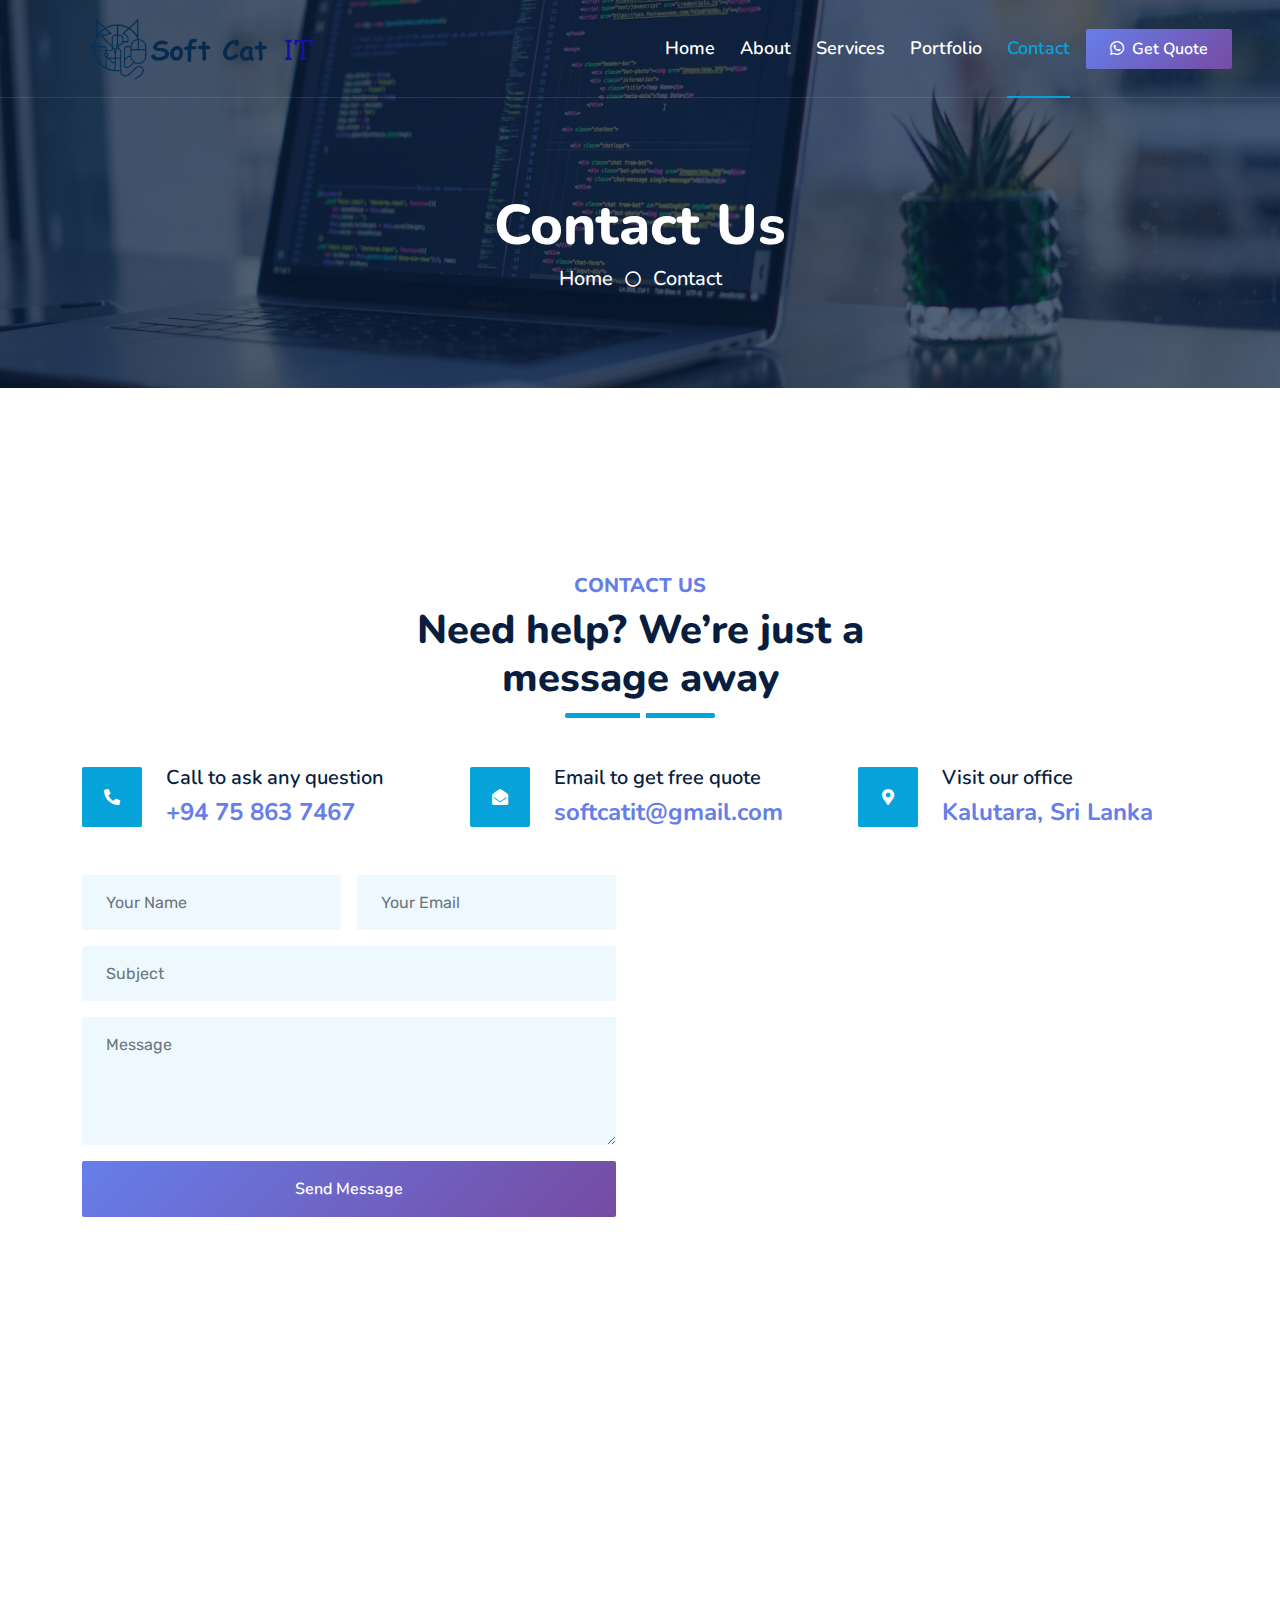
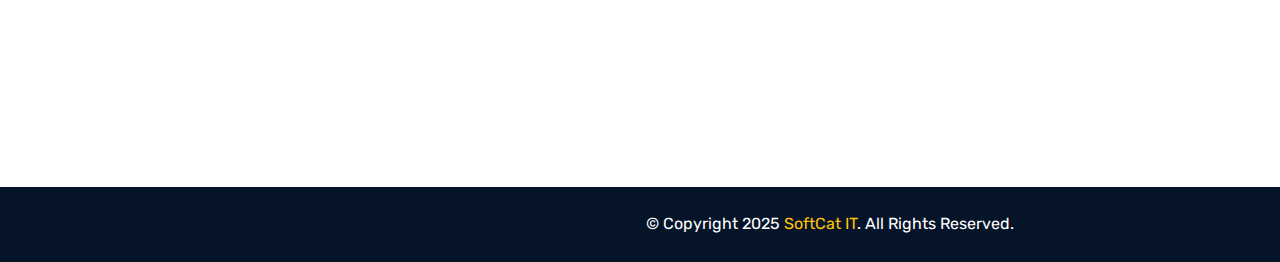
<file: contact.html>
<!DOCTYPE html>
<html lang="en">

<head>
    <meta charset="utf-8">
    <title>SoftCat IT - Contact</title>
    <meta content="width=device-width, initial-scale=1.0" name="viewport">
    <meta content="SoftCat IT, Web Development, Software Solutions" name="keywords">
    <meta content="SoftCat IT is a software development company specializing in web and mobile applications." name="description">

    <!-- Favicon -->
    <link href="img/logo.png" rel="icon">

    <!-- Google Web Fonts -->
    <link rel="preconnect" href="https://fonts.googleapis.com">
    <link rel="preconnect" href="https://fonts.gstatic.com" crossorigin>
    <link href="https://fonts.googleapis.com/css2?family=Nunito:wght@400;600;700;800&family=Rubik:wght@400;500;600;700&display=swap" rel="stylesheet">

    <!-- Icon Font Stylesheet -->
    <link href="https://cdnjs.cloudflare.com/ajax/libs/font-awesome/5.10.0/css/all.min.css" rel="stylesheet">
    <link href="https://cdn.jsdelivr.net/npm/bootstrap-icons@1.4.1/font/bootstrap-icons.css" rel="stylesheet">

    <!-- Libraries Stylesheet -->
    <link href="lib/owlcarousel/assets/owl.carousel.min.css" rel="stylesheet">
    <link href="lib/animate/animate.min.css" rel="stylesheet">

    <!-- Customized Bootstrap Stylesheet -->
    <link href="css/bootstrap.min.css" rel="stylesheet">

    <!-- Template Stylesheet -->
    <link href="css/style.css" rel="stylesheet">
</head>

<body>
    <!-- Spinner Start -->
    <div id="spinner" class="show bg-white position-fixed translate-middle w-100 vh-100 top-50 start-50 d-flex align-items-center justify-content-center">
        <div class="spinner"></div>
    </div>
    <!-- Spinner End -->

    <!-- Navbar Start -->
    <div class="container-fluid position-relative p-0">
        <nav class="navbar navbar-expand-lg navbar-dark px-5 py-3 py-lg-0">
            <a href="index.html" class="navbar-brand p-0">
                <img src="img/softcat.png" alt="SoftCat IT" style="height: 80px; width: auto;">
            </a>
            <button class="navbar-toggler" type="button" data-bs-toggle="collapse" data-bs-target="#navbarCollapse">
                <span class="fa fa-bars"></span>
            </button>
            <div class="collapse navbar-collapse" id="navbarCollapse">
                <div class="navbar-nav ms-auto py-0">
                    <a href="index.html" class="nav-item nav-link">Home</a>
                    <a href="about.html" class="nav-item nav-link">About</a>
                    <a href="service.html" class="nav-item nav-link">Services</a>
                    <a href="blog.html" class="nav-item nav-link">Portfolio</a>
                    <a href="contact.html" class="nav-item nav-link active">Contact</a>
                </div>                
            </div>
            <a href="https://wa.me/94714690641?text=Hello%21%20I%27m%20interested%20in%20your%20software%20development%20services.%20Could%20you%20please%20provide%20more%20information%20about%20your%20services%20and%20pricing%3F" class="btn btn-primary py-2 px-4 ms-3" target="_blank">
                <i class="fab fa-whatsapp me-2"></i>Get Quote
            </a>
        </nav>

        <div class="container-fluid bg-primary py-5 bg-header" style="margin-bottom: 90px;">
            <div class="row py-5">
                <div class="col-12 pt-lg-5 mt-lg-5 text-center">
                    <h1 class="display-4 text-white animated zoomIn">Contact Us</h1>
                    <a href="" class="h5 text-white">Home</a>
                    <i class="far fa-circle text-white px-2"></i>
                    <a href="" class="h5 text-white">Contact</a>
                </div>
            </div>
        </div>
    </div>
    <!-- Navbar End -->


    <!-- Full Screen Search Start -->
    <div class="modal fade" id="searchModal" tabindex="-1">
        <div class="modal-dialog modal-fullscreen">
            <div class="modal-content" style="background: rgba(9, 30, 62, .7);">
                <div class="modal-header border-0">
                    <button type="button" class="btn bg-white btn-close" data-bs-dismiss="modal" aria-label="Close"></button>
                </div>
                <div class="modal-body d-flex align-items-center justify-content-center">
                    <div class="input-group" style="max-width: 600px;">
                        <input type="text" class="form-control bg-transparent border-primary p-3" placeholder="Type search keyword">
                        <button class="btn btn-primary px-4"><i class="bi bi-search"></i></button>
                    </div>
                </div>
            </div>
        </div>
    </div>
    <!-- Full Screen Search End -->


    <!-- Contact Start -->
    <div class="container-fluid py-5 wow fadeInUp" data-wow-delay="0.1s">
        <div class="container py-5">
            <div class="section-title text-center position-relative pb-3 mb-5 mx-auto" style="max-width: 600px;">
                <h5 class="fw-bold text-primary text-uppercase">Contact Us</h5>
                <h1 class="mb-0">Need help? We’re just a message away</h1>
            </div>
            <div class="row g-5 mb-5">
                <div class="col-lg-4">
                    <div class="d-flex align-items-center wow fadeIn" data-wow-delay="0.1s">
                        <div class="bg-primary d-flex align-items-center justify-content-center rounded" style="width: 60px; height: 60px;">
                            <i class="fa fa-phone-alt text-white"></i>
                        </div>
                        <div class="ps-4">
                            <h5 class="mb-2">Call to ask any question</h5>
                            <h4 class="text-primary mb-0">+94 75 863 7467</h4>
                        </div>
                    </div>
                </div>
                <div class="col-lg-4">
                    <div class="d-flex align-items-center wow fadeIn" data-wow-delay="0.4s">
                        <div class="bg-primary d-flex align-items-center justify-content-center rounded" style="width: 60px; height: 60px;">
                            <i class="fa fa-envelope-open text-white"></i>
                        </div>
                        <div class="ps-4">
                            <h5 class="mb-2">Email to get free quote</h5>
                            <h4 class="text-primary mb-0">softcatit@gmail.com</h4>
                        </div>
                    </div>
                </div>
                <div class="col-lg-4">
                    <div class="d-flex align-items-center wow fadeIn" data-wow-delay="0.8s">
                        <div class="bg-primary d-flex align-items-center justify-content-center rounded" style="width: 60px; height: 60px;">
                            <i class="fa fa-map-marker-alt text-white"></i>
                        </div>
                        <div class="ps-4">
                            <h5 class="mb-2">Visit our office</h5>
                            <h4 class="text-primary mb-0">Kalutara, Sri Lanka</h4>
                        </div>
                    </div>
                </div>
            </div>
            <div class="row g-5">
                <div class="col-lg-6 wow slideInUp" data-wow-delay="0.3s">
                    <form>
                        <div class="row g-3">
                            <div class="col-md-6">
                                <input type="text" class="form-control border-0 bg-light px-4" placeholder="Your Name" style="height: 55px;">
                            </div>
                            <div class="col-md-6">
                                <input type="email" class="form-control border-0 bg-light px-4" placeholder="Your Email" style="height: 55px;">
                            </div>
                            <div class="col-12">
                                <input type="text" class="form-control border-0 bg-light px-4" placeholder="Subject" style="height: 55px;">
                            </div>
                            <div class="col-12">
                                <textarea class="form-control border-0 bg-light px-4 py-3" rows="4" placeholder="Message"></textarea>
                            </div>
                            <div class="col-12">
                                <button class="btn btn-primary w-100 py-3" type="submit">Send Message</button>
                            </div>
                        </div>
                    </form>
                </div>
                <div class="col-lg-6 wow slideInUp" data-wow-delay="0.6s">
                    <iframe class="position-relative rounded w-100 h-100"
                        src="https://www.google.com/maps/embed?pb=!1m18!1m12!1m3!1d63415.58125146264!2d79.93605993169339!3d6.587873378508128!2m3!1f0!2f0!3f0!3m2!1i1024!2i768!4f13.1!3m3!1m2!1s0x3ae2371ee59557e5%3A0x8b86ba840e8a7b51!2sKalutara!5e0!3m2!1sen!2slk!4v1754413621092!5m2!1sen!2slk"
                        frameborder="0" style="min-height: 350px; border:0;" allowfullscreen="" aria-hidden="false"
                        tabindex="0"></iframe>
                </div>
            </div>
        </div>
    </div>
    <!-- Contact End -->

    <!-- Footer Start -->
    <div class="container-fluid bg-dark text-light mt-5 wow fadeInUp" data-wow-delay="0.1s">
        <div class="container">
            <div class="row gx-5">
                <div class="col-lg-4 col-md-6 footer-about">
                    <div class="d-flex flex-column align-items-center justify-content-center text-center  bg-primary p-4" style="height:54vh;">
                        <a href="index.html" class="navbar-brand">
                            <h1 class="m-0 text-white"></i>SoftCat IT</h1>
                        </a>
                        <p class="mt-3 mb-4">Transforming your digital vision into reality with smart IT solutions and expert support.</p>
                        <form action="">
                            <div class="input-group">
                                <input type="text" class="form-control border-white p-3" placeholder="Your Email">
                                <button class="btn btn-dark">Sign Up</button>
                            </div>
                        </form>
                    </div>
                </div>
                <div class="col-lg-8 col-md-6">
                    <div class="row gx-5">
                        <div class="col-lg-4 col-md-12 pt-5 mb-5">
                            <div class="section-title section-title-sm position-relative pb-3 mb-4">
                                <h3 class="text-light mb-0">Get In Touch</h3>
                            </div>
                            <div class="d-flex mb-2">
                                <i class="bi bi-geo-alt text-primary me-2"></i>
                                <p class="mb-0">Kalutara, Sri Lanka</p>
                            </div>
                            <div class="d-flex mb-2">
                                <i class="bi bi-envelope-open text-primary me-2"></i>
                                <p class="mb-0">softcatit@gmail.com</p>
                            </div>
                            <div class="d-flex mb-2">
                                <i class="bi bi-telephone text-primary me-2"></i>
                                <p class="mb-0">+94 75 863 7467</p>
                            </div>
                            <div class="d-flex mt-4">
                                <a class="btn btn-primary btn-square me-2" href="#"><i class="fab fa-facebook-f fw-normal"></i></a>
                            </div>
                        </div>
                        <div class="col-lg-4 col-md-12 pt-0 pt-lg-5 mb-5">
                            <div class="section-title section-title-sm position-relative pb-3 mb-4">
                                <h3 class="text-light mb-0">Quick Links</h3>
                            </div>
                            <div class="link-animated d-flex flex-column justify-content-start">
                                <a class="text-light mb-2" href="index.html"><i class="bi bi-arrow-right text-primary me-2"></i>Home</a>
                                <a class="text-light mb-2" href="about.html"><i class="bi bi-arrow-right text-primary me-2"></i>About Us</a>
                                <a class="text-light mb-2" href="service.html"><i class="bi bi-arrow-right text-primary me-2"></i>Our Services</a>
                                <a class="text-light mb-2" href="about.html"><i class="bi bi-arrow-right text-primary me-2"></i>Meet The Team</a>
                                <a class="text-light mb-2" href="blog.html"><i class="bi bi-arrow-right text-primary me-2"></i>Latest Project</a>
                                <a class="text-light" href="contact.html"><i class="bi bi-arrow-right text-primary me-2"></i>Contact Us</a>
                            </div>
                        </div>
                        <div class="col-lg-4 col-md-12 pt-0 pt-lg-5 mb-5">
                            <div class="section-title section-title-sm position-relative pb-3 mb-4">
                                <h3 class="text-light mb-0">Useful Links</h3>
                            </div>
                            <div class="link-animated d-flex flex-column justify-content-start">
                                <a class="text-light mb-2" href="#"><i class="bi bi-arrow-right text-primary me-2"></i>Home</a>
                                <a class="text-light mb-2" href="#"><i class="bi bi-arrow-right text-primary me-2"></i>About Us</a>
                                <a class="text-light mb-2" href="#"><i class="bi bi-arrow-right text-primary me-2"></i>Our Services</a>
                                <a class="text-light mb-2" href="#"><i class="bi bi-arrow-right text-primary me-2"></i>Meet The Team</a>
                                <a class="text-light mb-2" href="#"><i class="bi bi-arrow-right text-primary me-2"></i>Latest Blog</a>
                                <a class="text-light" href="#"><i class="bi bi-arrow-right text-primary me-2"></i>Contact Us</a>
                            </div>
                        </div>
                    </div>
                </div>
            </div>
        </div>
    </div>
    <div class="container-fluid text-white" style="background: #061429;">
        <div class="container text-center">
            <div class="row justify-content-end">
                <div class="col-lg-8 col-md-6">
                    <div class="d-flex align-items-center justify-content-center" style="height: 75px;">
                        <p class="mb-0">&copy; Copyright 2025 <a class="text-warning" href="index.html" style="text-decoration: none;">SoftCat IT</a>. All Rights Reserved.
                    </div>
                </div>
            </div>
        </div>
    </div>
    <!-- Footer End -->


    <!-- Back to Top -->
    <a href="#" class="btn btn-lg btn-primary btn-lg-square rounded back-to-top"><i class="bi bi-arrow-up"></i></a>


    <!-- JavaScript Libraries -->
    <script src="https://code.jquery.com/jquery-3.4.1.min.js"></script>
    <script src="https://cdn.jsdelivr.net/npm/bootstrap@5.0.0/dist/js/bootstrap.bundle.min.js"></script>
    <script src="lib/wow/wow.min.js"></script>
    <script src="lib/easing/easing.min.js"></script>
    <script src="lib/waypoints/waypoints.min.js"></script>
    <script src="lib/counterup/counterup.min.js"></script>
    <script src="lib/owlcarousel/owl.carousel.min.js"></script>

    <!-- Template Javascript -->
    <script src="js/main.js"></script>
</body>

</html>
</file>
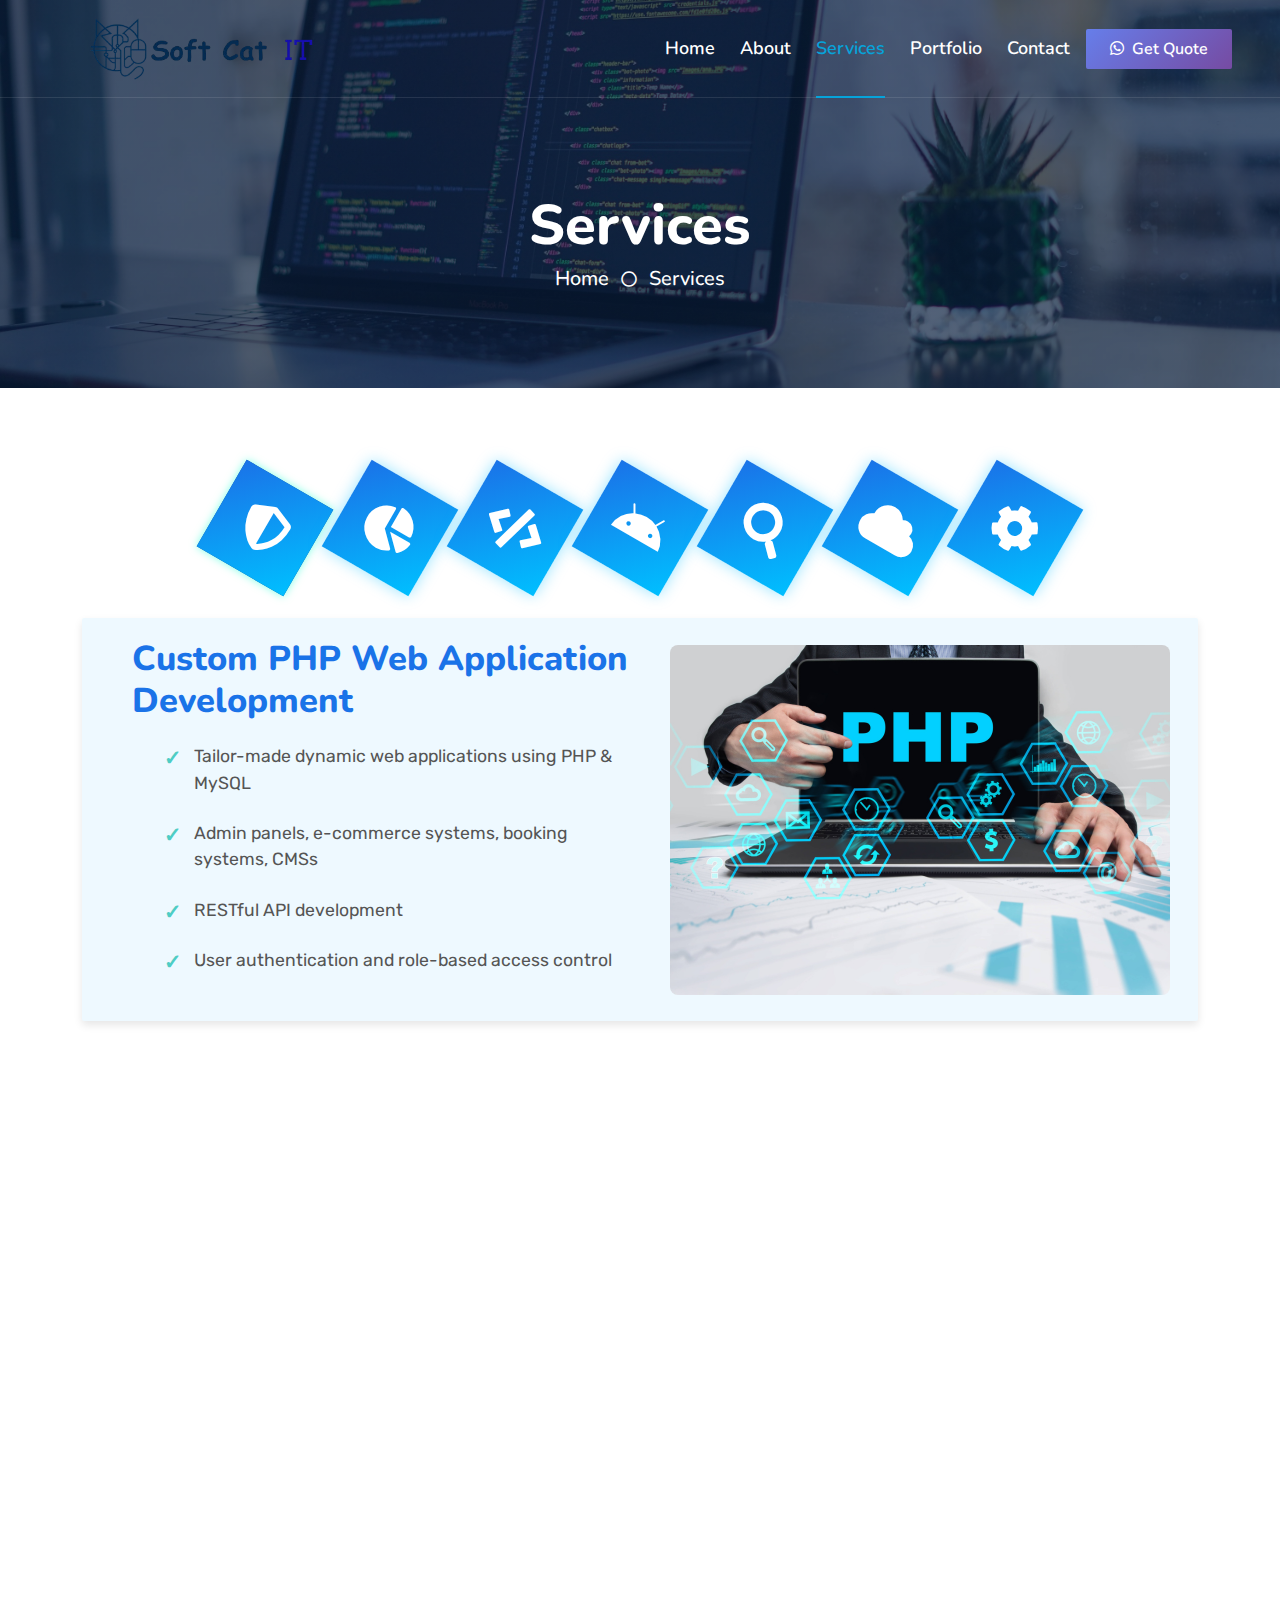
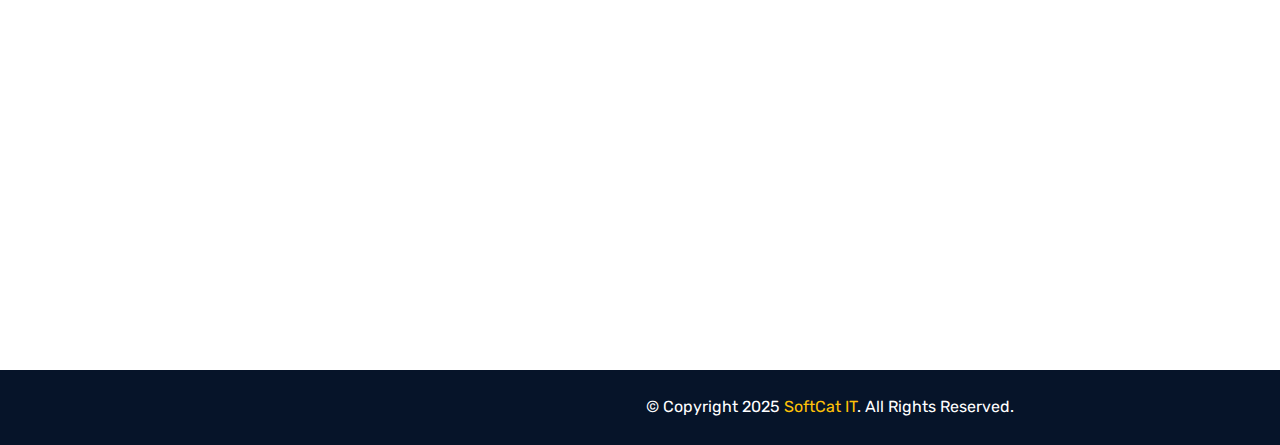
<file: service.html>
<!DOCTYPE html>
<html lang="en">

<head>
    <meta charset="utf-8">
    <title>SoftCat IT - Services</title>
    <meta content="width=device-width, initial-scale=1.0" name="viewport">
    <meta content="SoftCat IT, Web Development, Software Solutions" name="keywords">
    <meta content="SoftCat IT is a software development company specializing in web and mobile applications." name="description">

    <!-- Favicon -->
    <link href="img/logo.png" rel="icon">

    <!-- Google Web Fonts -->
    <link rel="preconnect" href="https://fonts.googleapis.com">
    <link rel="preconnect" href="https://fonts.gstatic.com" crossorigin>
    <link href="https://fonts.googleapis.com/css2?family=Nunito:wght@400;600;700;800&family=Rubik:wght@400;500;600;700&display=swap" rel="stylesheet">

    <!-- Icon Font Stylesheet -->
    <link href="https://cdnjs.cloudflare.com/ajax/libs/font-awesome/5.10.0/css/all.min.css" rel="stylesheet">
    <link href="https://cdn.jsdelivr.net/npm/bootstrap-icons@1.4.1/font/bootstrap-icons.css" rel="stylesheet">

    <!-- Libraries Stylesheet -->
    <link href="lib/owlcarousel/assets/owl.carousel.min.css" rel="stylesheet">
    <link href="lib/animate/animate.min.css" rel="stylesheet">

    <!-- Customized Bootstrap Stylesheet -->
    <link href="css/bootstrap.min.css" rel="stylesheet">

    <!-- Template Stylesheet -->
    <link href="css/style.css" rel="stylesheet">    
</head>

<body>
    <!-- Spinner Start -->
    <div id="spinner" class="show bg-white position-fixed translate-middle w-100 vh-100 top-50 start-50 d-flex align-items-center justify-content-center">
        <div class="spinner"></div>
    </div>
    <!-- Spinner End -->

    <!-- Navbar Start -->
    <div class="container-fluid position-relative p-0">
        <nav class="navbar navbar-expand-lg navbar-dark px-5 py-3 py-lg-0">
            <a href="index.html" class="navbar-brand p-0">
                <img src="img/softcat.png" alt="SoftCat IT" style="height: 80px; width: auto;">
            </a>
            <button class="navbar-toggler" type="button" data-bs-toggle="collapse" data-bs-target="#navbarCollapse">
                <span class="fa fa-bars"></span>
            </button>
            <div class="collapse navbar-collapse" id="navbarCollapse">
                <div class="navbar-nav ms-auto py-0">
                    <a href="index.html" class="nav-item nav-link">Home</a>
                    <a href="about.html" class="nav-item nav-link">About</a>
                    <a href="service.html" class="nav-item nav-link active">Services</a>
                    <a href="blog.html" class="nav-item nav-link">Portfolio</a>
                    <a href="contact.html" class="nav-item nav-link">Contact</a>
                </div>                
            </div>
            <a href="https://wa.me/94714690641?text=Hello%21%20I%27m%20interested%20in%20your%20software%20development%20services.%20Could%20you%20please%20provide%20more%20information%20about%20your%20services%20and%20pricing%3F" class="btn btn-primary py-2 px-4 ms-3" target="_blank">
                <i class="fab fa-whatsapp me-2"></i>Get Quote
            </a>
        </nav>

        <div class="container-fluid bg-primary py-5 bg-header" style="margin-bottom: 90px;">
            <div class="row py-5">
                <div class="col-12 pt-lg-5 mt-lg-5 text-center">
                    <h1 class="display-4 text-white animated zoomIn">Services</h1>
                    <a href="" class="h5 text-white">Home</a>
                    <i class="far fa-circle text-white px-2"></i>
                    <a href="" class="h5 text-white">Services</a>
                </div>
            </div>
        </div>
    </div>
    <!-- Navbar End -->


    <!-- Full Screen Search Start -->
    <div class="modal fade" id="searchModal" tabindex="-1">
        <div class="modal-dialog modal-fullscreen">
            <div class="modal-content" style="background: rgba(9, 30, 62, .7);">
                <div class="modal-header border-0">
                    <button type="button" class="btn bg-white btn-close" data-bs-dismiss="modal" aria-label="Close"></button>
                </div>
                <div class="modal-body d-flex align-items-center justify-content-center">
                    <div class="input-group" style="max-width: 600px;">
                        <input type="text" class="form-control bg-transparent border-primary p-3" placeholder="Type search keyword">
                        <button class="btn btn-primary px-4"><i class="bi bi-search"></i></button>
                    </div>
                </div>
            </div>
        </div>
    </div>
    <!-- Full Screen Search End -->

    <!-- Service Start -->
    <div class="container">
        <!-- Horizontal Tags at Top -->
        <div class="tags">
            <div class="tag active" onclick="showSection(1)"><i class="fa fa-shield-alt text-white"></i></div>
            <div class="tag" onclick="showSection(2)"><i class="fa fa-chart-pie text-white"></i></div>
            <div class="tag" onclick="showSection(3)"><i class="fa fa-code text-white"></i></div>
            <div class="tag" onclick="showSection(4)"><i class="fab fa-android text-white"></i></div>
            <div class="tag" onclick="showSection(5)"><i class="fa fa-search text-white"></i></div>
            <div class="tag" onclick="showSection(6)"><i class="fa fa-cloud text-white"></i></div>
            <div class="tag" onclick="showSection(7)"><i class="fa fa-cog text-white"></i></div>
        </div>

        <!-- Section 1: Custom PHP Web Application Development -->
        <div class="section active bg-light rounded" id="section-1">
            <div class="description">
                <h2>Custom PHP Web Application Development</h2>
                <ul class="service-features">
                    <li>Tailor-made dynamic web applications using PHP & MySQL</li>
                    <li>Admin panels, e-commerce systems, booking systems, CMSs</li>
                    <li>RESTful API development</li>
                    <li>User authentication and role-based access control</li>
                </ul>
            </div>
            <div class="image">
                <img src="img/1.png" alt="Custom PHP Web Application Development">
            </div>
        </div>

        <!-- Section 2: Laravel Web Development -->
        <div class="section reverse bg-light rounded" id="section-2">
            <div class="description">
                <h2>Laravel Web Development</h2>
                <ul class="service-features">
                    <li>Modern web app development using Laravel framework</li>
                    <li>API-based systems, dashboards, ticketing systems</li>
                    <li>Third-party API integration (Payment gateways, SMS, etc.)</li>
                    <li>Maintenance and upgrading existing Laravel apps</li>
                </ul>
            </div>
            <div class="image">
                <img src="img/3.png" alt="Laravel Web Development">
            </div>
        </div>

        <!-- Section 3: Website Design & Frontend Development -->
        <div class="section bg-light rounded" id="section-3">
            <div class="description">
                <h2>Website Design & Frontend Development</h2>
                <ul class="service-features">
                    <li>Responsive designs using HTML5, CSS3, Bootstrap</li>
                    <li>Single-page applications (SPA) with Vue.js / React</li>
                    <li>UI/UX design with Figma or Adobe XD integration</li>
                </ul>
            </div>
            <div class="image">
                <img src="img/4.png" alt="Website Design & Frontend Development">
            </div>
        </div>

        <!-- Section 4: Mobile Application Development (Android / iOS) -->
        <div class="section reverse bg-light rounded" id="section-4">
            <div class="description">
                <h2>Mobile Application Development (Android / iOS)</h2>
                <ul class="service-features">
                    <li>Android apps using Java/Kotlin or Flutter</li>
                    <li>Cross-platform apps using Flutter</li>
                    <li>Backend integration with Laravel APIs</li>
                    <li>Push notifications, in-app purchases, and real-time updates</li>
                </ul>
            </div>
            <div class="image">
                <img src="img/2.png" alt="Mobile Application Development (Android / iOS)">
            </div>
        </div>

        <!-- Section 5: Database Design & Optimization -->
        <div class="section bg-light rounded" id="section-5">
            <div class="description">
                <h2>Database Design & Optimization</h2>
                <ul class="service-features">
                    <li>Relational database modeling with MySQL / PostgreSQL</li>
                    <li>Query optimization and indexing for performance</li>
                    <li>Data migration and backup solutions</li>
                </ul>
            </div>
            <div class="image">
                <img src="img/5.png" alt="Database Design & Optimization">
            </div>
        </div>

        <!-- Section 6: API Integration & Development -->
        <div class="section reverse bg-light rounded" id="section-6">
            <div class="description">
                <h2>API Integration & Development</h2>
                <ul class="service-features">
                    <li>RESTful API & JSON/XML-based APIs</li>
                    <li>Integration with third-party services like PayPal, Stripe, Firebase</li>
                    <li>Secure and scalable API architecture</li>
                </ul>
            </div>
            <div class="image">
                <img src="img/6.png" alt="API Integration & Development">
            </div>
        </div>

        <!-- Section 7: Maintenance & Support -->
        <div class="section bg-light rounded" id="section-7">
            <div class="description">
                <h2>Maintenance & Support</h2>
                <ul class="service-features">
                    <li>Bug fixing and security patches</li>
                    <li>Regular feature upgrades</li>
                    <li>Server and hosting support (cPanel, VPS, etc.)</li>
                </ul>
            </div>
            <div class="image">
                <img src="img/7.png" alt="Maintenance & Support">
            </div>
        </div>
    </div>
    <!-- Service End -->    
    
    <!-- Quote Start -->
    <div class="container-fluid py-5 wow fadeInUp" data-wow-delay="0.1s">
        <div class="container py-5">
            <div class="row g-5 justify-content-center">                
                <div class="col-lg-8 col-md-10 col-sm-12">
                    <div class="bg-primary rounded h-100 d-flex align-items-center p-lg-5 p-4 wow zoomIn" data-wow-delay="0.9s">
                        <div class="w-100">
                            <div class="text-center mb-lg-5 mb-4">
                                <h2 class="text-white mb-lg-3 mb-2">Let's start your project together</h2>
                            </div>
                            <form onsubmit="return false;">
                                <div class="row g-2">
                                    <div class="col-lg-8 col-md-8 col-12 mb-3 mb-md-0">
                                        <input type="text" class="form-control bg-light border-0" placeholder="Enter your email" style="height: 55px;">
                                    </div>
                                    <div class="col-lg-4 col-md-4 col-12">
                                        <button class="btn btn-dark w-100" type="button" style="height: 55px;">Submit</button>
                                    </div>
                                </div>
                            </form>
                        </div>
                    </div>
                </div>
            </div>
        </div>
    </div>
    <!-- Quote End -->

    <!-- Footer Start -->
    <div class="container-fluid bg-dark text-light mt-5 wow fadeInUp" data-wow-delay="0.1s">
        <div class="container">
            <div class="row gx-5">
                <div class="col-lg-4 col-md-6 footer-about">
                    <div class="d-flex flex-column align-items-center justify-content-center text-center bg-primary p-4" style="height:54vh;">
                        <a href="index.html" class="navbar-brand">
                            <h1 class="m-0 text-white"></i>SoftCat IT</h1>
                        </a>
                        <p class="mt-3 mb-4">Transforming your digital vision into reality with smart IT solutions and expert support.</p>
                        <form action="">
                            <div class="input-group">
                                <input type="text" class="form-control border-white p-3" placeholder="Your Email">
                                <button class="btn btn-dark">Sign Up</button>
                            </div>
                        </form>
                    </div>
                </div>
                <div class="col-lg-8 col-md-6">
                    <div class="row gx-5">
                        <div class="col-lg-4 col-md-12 pt-5 mb-5">
                            <div class="section-title section-title-sm position-relative pb-3 mb-4">
                                <h3 class="text-light mb-0">Get In Touch</h3>
                            </div>
                            <div class="d-flex mb-2">
                                <i class="bi bi-geo-alt text-primary me-2"></i>
                                <p class="mb-0">Kalutara, Sri Lanka</p>
                            </div>
                            <div class="d-flex mb-2">
                                <i class="bi bi-envelope-open text-primary me-2"></i>
                                <p class="mb-0">softcatit@gmail.com</p>
                            </div>
                            <div class="d-flex mb-2">
                                <i class="bi bi-telephone text-primary me-2"></i>
                                <p class="mb-0">+94 75 863 7467</p>
                            </div>
                            <div class="d-flex mt-4">
                                <a class="btn btn-primary btn-square me-2" href="#"><i class="fab fa-facebook-f fw-normal"></i></a>
                            </div>
                        </div>
                        <div class="col-lg-4 col-md-12 pt-0 pt-lg-5 mb-5">
                            <div class="section-title section-title-sm position-relative pb-3 mb-4">
                                <h3 class="text-light mb-0">Quick Links</h3>
                            </div>
                            <div class="link-animated d-flex flex-column justify-content-start">
                                <a class="text-light mb-2" href="index.html"><i class="bi bi-arrow-right text-primary me-2"></i>Home</a>
                                <a class="text-light mb-2" href="about.html"><i class="bi bi-arrow-right text-primary me-2"></i>About Us</a>
                                <a class="text-light mb-2" href="service.html"><i class="bi bi-arrow-right text-primary me-2"></i>Our Services</a>
                                <a class="text-light mb-2" href="about.html"><i class="bi bi-arrow-right text-primary me-2"></i>Meet The Team</a>
                                <a class="text-light mb-2" href="blog.html"><i class="bi bi-arrow-right text-primary me-2"></i>Latest Project</a>
                                <a class="text-light" href="contact.html"><i class="bi bi-arrow-right text-primary me-2"></i>Contact Us</a>
                            </div>
                        </div>
                        <div class="col-lg-4 col-md-12 pt-0 pt-lg-5 mb-5">
                            <div class="section-title section-title-sm position-relative pb-3 mb-4">
                                <h3 class="text-light mb-0">Useful Links</h3>
                            </div>
                            <div class="link-animated d-flex flex-column justify-content-start">
                                <a class="text-light mb-2" href="#"><i class="bi bi-arrow-right text-primary me-2"></i>Home</a>
                                <a class="text-light mb-2" href="#"><i class="bi bi-arrow-right text-primary me-2"></i>About Us</a>
                                <a class="text-light mb-2" href="#"><i class="bi bi-arrow-right text-primary me-2"></i>Our Services</a>
                                <a class="text-light mb-2" href="#"><i class="bi bi-arrow-right text-primary me-2"></i>Meet The Team</a>
                                <a class="text-light mb-2" href="#"><i class="bi bi-arrow-right text-primary me-2"></i>Latest Blog</a>
                                <a class="text-light" href="#"><i class="bi bi-arrow-right text-primary me-2"></i>Contact Us</a>
                            </div>
                        </div>
                    </div>
                </div>
            </div>
        </div>
    </div>
    <div class="container-fluid text-white" style="background: #061429;">
        <div class="container text-center">
            <div class="row justify-content-end">
                <div class="col-lg-8 col-md-6">
                    <div class="d-flex align-items-center justify-content-center" style="height: 75px;">
                        <p class="mb-0">&copy; Copyright 2025 <a class="text-warning" href="index.html" style="text-decoration: none;">SoftCat IT</a>. All Rights Reserved.
                    </div>
                </div>
            </div>
        </div>
    </div>
    <!-- Footer End -->


    <!-- Back to Top -->
    <a href="#" class="btn btn-lg btn-primary btn-lg-square rounded back-to-top"><i class="bi bi-arrow-up"></i></a>


    <!-- JavaScript Libraries -->
    <script src="https://code.jquery.com/jquery-3.4.1.min.js"></script>
    <script src="https://cdn.jsdelivr.net/npm/bootstrap@5.0.0/dist/js/bootstrap.bundle.min.js"></script>
    <script src="lib/wow/wow.min.js"></script>
    <script src="lib/easing/easing.min.js"></script>
    <script src="lib/waypoints/waypoints.min.js"></script>
    <script src="lib/counterup/counterup.min.js"></script>
    <script src="lib/owlcarousel/owl.carousel.min.js"></script>

    <!-- Template Javascript -->
    <script src="js/main.js"></script>
    <script>
        function showSection(sectionNumber) {
            document.querySelectorAll('.section').forEach(section => {
                section.classList.remove('active');
            });
            document.querySelectorAll('.tag').forEach(tag => {
                tag.classList.remove('active');
            });
            document.getElementById(`section-${sectionNumber}`).classList.add('active');
            document.querySelector(`.tag:nth-child(${sectionNumber})`).classList.add('active');
        }
        showSection(1);
    </script>
</body>

</html>
</file>
<file: css/style.css>
/********** Template CSS **********/
:root {
    --primary: #06A3DA;
    --secondary: #34AD54;
    --light: #EEF9FF;
    --dark: #091E3E;
}


/*** Spinner ***/
.spinner {
    width: 40px;
    height: 40px;
    background: var(--primary);
    margin: 100px auto;
    -webkit-animation: sk-rotateplane 1.2s infinite ease-in-out;
    animation: sk-rotateplane 1.2s infinite ease-in-out;
}

@-webkit-keyframes sk-rotateplane {
    0% {
        -webkit-transform: perspective(120px)
    }
    50% {
        -webkit-transform: perspective(120px) rotateY(180deg)
    }
    100% {
        -webkit-transform: perspective(120px) rotateY(180deg) rotateX(180deg)
    }
}

@keyframes sk-rotateplane {
    0% {
        transform: perspective(120px) rotateX(0deg) rotateY(0deg);
        -webkit-transform: perspective(120px) rotateX(0deg) rotateY(0deg)
    }
    50% {
        transform: perspective(120px) rotateX(-180.1deg) rotateY(0deg);
        -webkit-transform: perspective(120px) rotateX(-180.1deg) rotateY(0deg)
    }
    100% {
        transform: perspective(120px) rotateX(-180deg) rotateY(-179.9deg);
        -webkit-transform: perspective(120px) rotateX(-180deg) rotateY(-179.9deg);
    }
}

#spinner {
    opacity: 0;
    visibility: hidden;
    transition: opacity .5s ease-out, visibility 0s linear .5s;
    z-index: 99999;
}

#spinner.show {
    transition: opacity .5s ease-out, visibility 0s linear 0s;
    visibility: visible;
    opacity: 1;
}


/*** Heading ***/
h1,
h2,
.fw-bold {
    font-weight: 800 !important;
}

h3,
h4,
.fw-semi-bold {
    font-weight: 700 !important;
}

h5,
h6,
.fw-medium {
    font-weight: 600 !important;
}


/*** Button ***/
.btn {
    font-family: 'Nunito', sans-serif;
    font-weight: 600;
    transition: .5s;
}

.btn-primary,
.btn-secondary {
    color: #FFFFFF;
    box-shadow: inset 0 0 0 50px transparent;
}

.btn-primary:hover {
    box-shadow: inset 0 0 0 0 var(--primary);
}

.btn-secondary:hover {
    box-shadow: inset 0 0 0 0 var(--secondary);
}

.btn-square {
    width: 36px;
    height: 36px;
}

.btn-sm-square {
    width: 30px;
    height: 30px;
}

.btn-lg-square {
    width: 48px;
    height: 48px;
}

.btn-square,
.btn-sm-square,
.btn-lg-square {
    padding-left: 0;
    padding-right: 0;
    text-align: center;
}


/*** Navbar ***/
.navbar-dark .navbar-nav .nav-link {
    font-family: 'Nunito', sans-serif;
    position: relative;
    margin-left: 25px;
    padding: 35px 0;
    color: #FFFFFF;
    font-size: 18px;
    font-weight: 600;
    outline: none;
    transition: .5s;
}

.sticky-top.navbar-dark .navbar-nav .nav-link {
    padding: 20px 0;
    color: var(--dark);
}

.navbar-dark .navbar-nav .nav-link:hover,
.navbar-dark .navbar-nav .nav-link.active {
    color: var(--primary);
}

.navbar-dark .navbar-brand h1 {
    color: #FFFFFF;
}

.navbar-dark .navbar-toggler {
    color: var(--primary) !important;
    border-color: var(--primary) !important;
}

@media (max-width: 991.98px) {
    .sticky-top.navbar-dark {
        position: relative;
        background: #FFFFFF;
    }

    .navbar-dark .navbar-nav .nav-link,
    .navbar-dark .navbar-nav .nav-link.show,
    .sticky-top.navbar-dark .navbar-nav .nav-link {
        padding: 10px 0;
        color: var(--dark);
    }

    .navbar-dark .navbar-brand h1 {
        color: var(--primary);
    }
}

@media (min-width: 992px) {
    .navbar-dark {
        position: absolute;
        width: 100%;
        top: 0;
        left: 0;
        border-bottom: 1px solid rgba(256, 256, 256, .1);
        z-index: 999;
    }
    
    .sticky-top.navbar-dark {
        position: fixed;
        background: #FFFFFF;
    }

    .navbar-dark .navbar-nav .nav-link::before {
        position: absolute;
        content: "";
        width: 0;
        height: 2px;
        bottom: -1px;
        left: 50%;
        background: var(--primary);
        transition: .5s;
    }

    .navbar-dark .navbar-nav .nav-link:hover::before,
    .navbar-dark .navbar-nav .nav-link.active::before {
        width: 100%;
        left: 0;
    }

    .navbar-dark .navbar-nav .nav-link.nav-contact::before {
        display: none;
    }

    .sticky-top.navbar-dark .navbar-brand h1 {
        color: var(--primary);
    }
}


/*** Carousel ***/
.carousel-caption {
    top: 0;
    left: 0;
    right: 0;
    bottom: 0;
    background: rgba(9, 30, 62, .7);
    z-index: 1;
}

@media (max-width: 576px) {
    .carousel-caption h5 {
        font-size: 14px;
        font-weight: 500 !important;
    }

    .carousel-caption h1 {
        font-size: 30px;
        font-weight: 600 !important;
    }
}

.carousel-control-prev,
.carousel-control-next {
    width: 10%;
}

.carousel-control-prev-icon,
.carousel-control-next-icon {
    width: 3rem;
    height: 3rem;
}


/*** Section Title ***/
.section-title::before {
    position: absolute;
    content: "";
    width: 150px;
    height: 5px;
    left: 0;
    bottom: 0;
    background: var(--primary);
    border-radius: 2px;
}

.section-title.text-center::before {
    left: 50%;
    margin-left: -75px;
}

.section-title.section-title-sm::before {
    width: 90px;
    height: 3px;
}

.section-title::after {
    position: absolute;
    content: "";
    width: 6px;
    height: 5px;
    bottom: 0px;
    background: #FFFFFF;
    -webkit-animation: section-title-run 5s infinite linear;
    animation: section-title-run 5s infinite linear;
}

.section-title.section-title-sm::after {
    width: 4px;
    height: 3px;
}

.section-title.text-center::after {
    -webkit-animation: section-title-run-center 5s infinite linear;
    animation: section-title-run-center 5s infinite linear;
}

.section-title.section-title-sm::after {
    -webkit-animation: section-title-run-sm 5s infinite linear;
    animation: section-title-run-sm 5s infinite linear;
}

@-webkit-keyframes section-title-run {
    0% {left: 0; } 50% { left : 145px; } 100% { left: 0; }
}

@-webkit-keyframes section-title-run-center {
    0% { left: 50%; margin-left: -75px; } 50% { left : 50%; margin-left: 45px; } 100% { left: 50%; margin-left: -75px; }
}

@-webkit-keyframes section-title-run-sm {
    0% {left: 0; } 50% { left : 85px; } 100% { left: 0; }
}


/*** Service ***/
.service-item {
    position: relative;
    height: 300px;
    padding: 0 30px;
    transition: .5s;
}

.service-item .service-icon {
    margin-bottom: 30px;
    width: 60px;
    height: 60px;
    display: flex;
    align-items: center;
    justify-content: center;
    background: var(--primary);
    border-radius: 2px;
    transform: rotate(-45deg);
}

.service-item .service-icon i {
    transform: rotate(45deg);
}

.service-item a.btn {
    position: absolute;
    width: 60px;
    bottom: -48px;
    left: 50%;
    margin-left: -30px;
    opacity: 0;
}

.service-item:hover a.btn {
    bottom: -24px;
    opacity: 1;
}


/*** Testimonial ***/
.testimonial-carousel .owl-dots {
    margin-top: 15px;
    display: flex;
    align-items: flex-end;
    justify-content: center;
}

.testimonial-carousel .owl-dot {
    position: relative;
    display: inline-block;
    margin: 0 5px;
    width: 15px;
    height: 15px;
    background: #DDDDDD;
    border-radius: 2px;
    transition: .5s;
}

.testimonial-carousel .owl-dot.active {
    width: 30px;
    background: var(--primary);
}

.testimonial-carousel .owl-item.center {
    position: relative;
    z-index: 1;
}

.testimonial-carousel .owl-item .testimonial-item {
    transition: .5s;
}

.testimonial-carousel .owl-item.center .testimonial-item {
    background: #FFFFFF !important;
    box-shadow: 0 0 30px #DDDDDD;
}


/*** Team ***/
.team-item {
    transition: .5s;
}

.team-social {
    position: absolute;
    width: 100%;
    height: 100%;
    top: 0;
    left: 0;
    display: flex;
    align-items: center;
    justify-content: center;
    transition: .5s;
}

.team-social a.btn {
    position: relative;
    margin: 0 3px;
    margin-top: 100px;
    opacity: 0;
}

.team-item:hover {
    box-shadow: 0 0 30px #DDDDDD;
}

.team-item:hover .team-social {
    background: rgba(9, 30, 62, .7);
}

.team-item:hover .team-social a.btn:first-child {
    opacity: 1;
    margin-top: 0;
    transition: .3s 0s;
}

.team-item:hover .team-social a.btn:nth-child(2) {
    opacity: 1;
    margin-top: 0;
    transition: .3s .05s;
}

.team-item:hover .team-social a.btn:nth-child(3) {
    opacity: 1;
    margin-top: 0;
    transition: .3s .1s;
}

.team-item:hover .team-social a.btn:nth-child(4) {
    opacity: 1;
    margin-top: 0;
    transition: .3s .15s;
}

.team-item .team-img img,
.blog-item .blog-img img  {
    transition: .5s;
}

.team-item:hover .team-img img,
.blog-item:hover .blog-img img {
    transform: scale(1.15);
}


/*** Miscellaneous ***/
@media (min-width: 991.98px) {
    .facts {
        position: relative;
        margin-top: -75px;
        z-index: 1;
    }
}

.back-to-top {
    position: fixed;
    display: none;
    right: 45px;
    bottom: 45px;
    z-index: 99;
}

.bg-header {
    background: linear-gradient(rgba(9, 30, 62, .7), rgba(9, 30, 62, .7)), url(../img/10.jpg) center center no-repeat;
    background-size: cover;
}

.link-animated a {
    transition: .5s;
}

.link-animated a:hover {
    padding-left: 10px;
}

@media (min-width: 767.98px) {
    .footer-about {
        margin-bottom: -75px;
    }
}
.service-item {
            padding: 50px 30px;
            transition: all 0.3s;
            height: 100%;
        }
        
        .service-item:hover {
            transform: translateY(-10px);
            box-shadow: 0 15px 30px rgba(0,0,0,0.1);
        }
        
        .service-icon {
            width: 100px;
            height: 100px;
            background: linear-gradient(135deg, #667eea 0%, #764ba2 100%);
            border-radius: 50%;
            display: flex;
            align-items: center;
            justify-content: center;
            margin-bottom: 30px;
        }
        
        .service-icon i {
            font-size: 40px;
        }
        
        .text-primary {
            color: #667eea !important;
        }
        
        .btn-primary {
            background: linear-gradient(135deg, #667eea 0%, #764ba2 100%);
            border: none;
        }
        
        .btn-primary:hover {
            background: linear-gradient(135deg, #764ba2 0%, #667eea 100%);
        }
        
        .btn-success {
            border: none;
            transition: all 0.3s;
        }
        
        .btn-success:hover {
            transform: translateY(-3px);
            box-shadow: 0 10px 20px rgba(37, 211, 102, 0.3);
        }
        
        .wow {
            visibility: hidden;
        }
        
        .animate__fadeInUp {
            animation-duration: 1s;
            animation-fill-mode: both;
            animation-name: fadeInUp;
            visibility: visible;
        }
        
        .animate__zoomIn {
            animation-duration: 0.6s;
            animation-fill-mode: both;
            animation-name: zoomIn;
            visibility: visible;
        }
        
        @keyframes fadeInUp {
            from {
                opacity: 0;
                transform: translate3d(0, 100%, 0);
            }
            to {
                opacity: 1;
                transform: translate3d(0, 0, 0);
            }
        }
        
        @keyframes zoomIn {
            from {
                opacity: 0;
                transform: scale3d(0.3, 0.3, 0.3);
            }
            50% {
                opacity: 1;
            }
        
        }
        .tag-hover {
            opacity: 0;
            transition: opacity 0.3s ease-in-out;
            visibility: hidden;
        }
        .blog-item:hover .tag-hover {
            opacity: 1;
            visibility: visible;
        }
        
        .client-card {
            width: 160px;
            height: 160px;
            border: 1px solid #000;
            border-radius: 0;
            padding: 10px;
            background-color: #fff;
            display: flex;
            align-items: center;
            justify-content: center;
            margin: 0 auto;
            transition: transform 0.3s ease, box-shadow 0.3s ease;
            cursor: pointer;
        }
        
        .client-card:hover {
            transform: scale(1.05); 
        }
        
        .client-card img {
            max-width: 100%;
            max-height: 100%;
            height: auto;
            border: none;
            transition: none;
            
        }
        .client-card:hover img {
            transform: scale(1) !important;
            transition: none !important;
        }

        .client-card img:hover {
            transform: scale(1) !important;
            transition: none !important;
        }

        @media (max-width: 768px) {
            .col-lg-2 {
                width: 100%;
                margin-bottom: 2rem;
            }
            
            .client-card {
                width: 150px;
                height: 150px;
            }
        }
        /* services */
        .tags {
            display: flex;
            justify-content: center;
            gap: 25px;
            margin-bottom: 40px;
            flex-wrap: wrap;
        }
        .tag {
            width: 100px;
            height: 100px;
            background: linear-gradient(135deg, #1a73e8, #00bfff);
            color: #fff;
            border-radius: 0;
            display: flex;
            align-items: center;
            justify-content: center;
            font-size: 3rem;
            text-align: center;
            cursor: pointer;
            transition: background-color 0.3s, box-shadow 0.3s;
            box-shadow: 0 0 15px rgba(0, 191, 255, 0.4);
            transform: rotate(30deg);
            animation: oceanWave 6s infinite ease-in-out;
        }
        
        @keyframes oceanWave {
            0%, 100% { 
                transform: rotate(15deg) translateY(0px) scale(1);
                box-shadow: 0 0 15px rgba(0, 191, 255, 0.4);
            }
            50% { 
                transform: rotate(0deg) translateY(-30px) scale(1.1);
                box-shadow: 0 0 30px rgba(0, 191, 255, 0.8);
            }
        }
        
        .tag:hover {
            background-color: #1a73e8; 
            box-shadow: 0 0 3px rgba(0, 255, 204, 0.2); 
        }
        .tag.active {
            background-color: #0d47a1;
            box-shadow: 0 0 8px rgba(0, 255, 204, 0.5); 
        }
        .section {
            display: none;
            align-items: center;
            margin-bottom: 60px;
            background-color: rgba(255, 255, 255, 0.95);
            border-radius: 10px;
            box-shadow: 0 4px 8px rgba(0, 0, 0, 0.1);
            padding: 20px;
        }
        .section.active {
            display: flex;
        }
        .section.reverse {
            flex-direction: row-reverse;
        }
        .description {
            flex: 1;
            padding: 0 30px;
            font-size: 1.2em;
            color: #333;
        }
        .description h2 {
            font-size: 1.8em;
            color: #1a73e8;
            margin-bottom: 10px;
        }
        .description p {
            line-height: 1.6;
        }
        .image {
            flex: 1;
            text-align: center;
        }
        .image img {
            max-width: 500px;
            height: auto;
            border-radius: 8px;
            display: block;
        }
        @media (max-width: 768px) {
            .section, .section.reverse {
                flex-direction: column;
                text-align: center;
            }
            .description {
                padding: 0;
                margin-bottom: 20px;
                font-size: 1em;
            }
            .description h2 {
                font-size: 1.5em;
            }
            .image img {
                max-width: 100%;
                max-width: 300px;
            }
            .tags {
                gap: 10px;
            }
            .tag {
                width: 60px;
                height: 60px;
                font-size: 2rem;
            }
            body::after {
                font-size: 60px;
            }
        }
        .service-features {
            list-style: none;
            color: #555;
            font-size: 1.1rem;
        }
        
        .service-features li {
            padding: 12px 0;
            position: relative;
            padding-left: 30px;
            text-align: left;
        }
        
        .service-features li::before {
            content: '✓';
            position: absolute;
            left: 0;
            color: #4ecdc4;
            font-weight: bold;
            font-size: 1.3rem;
        }
</file>
